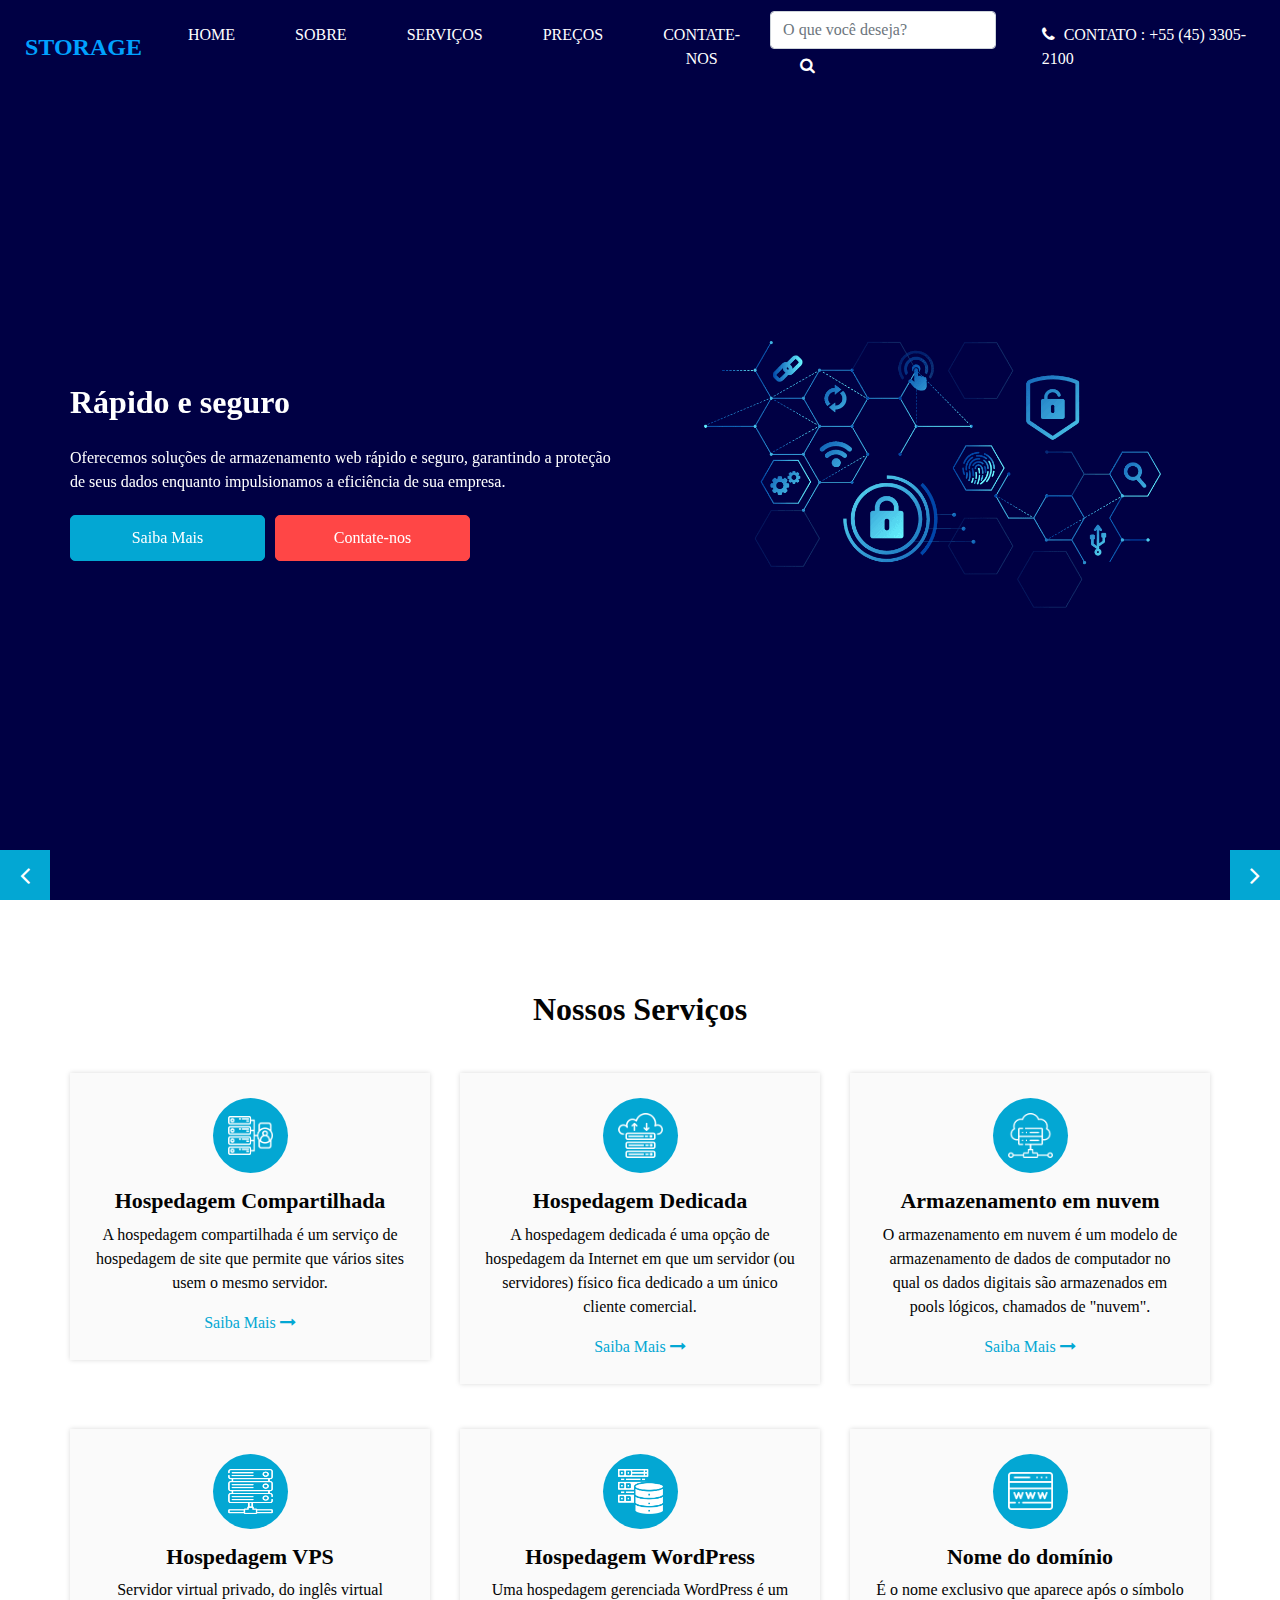
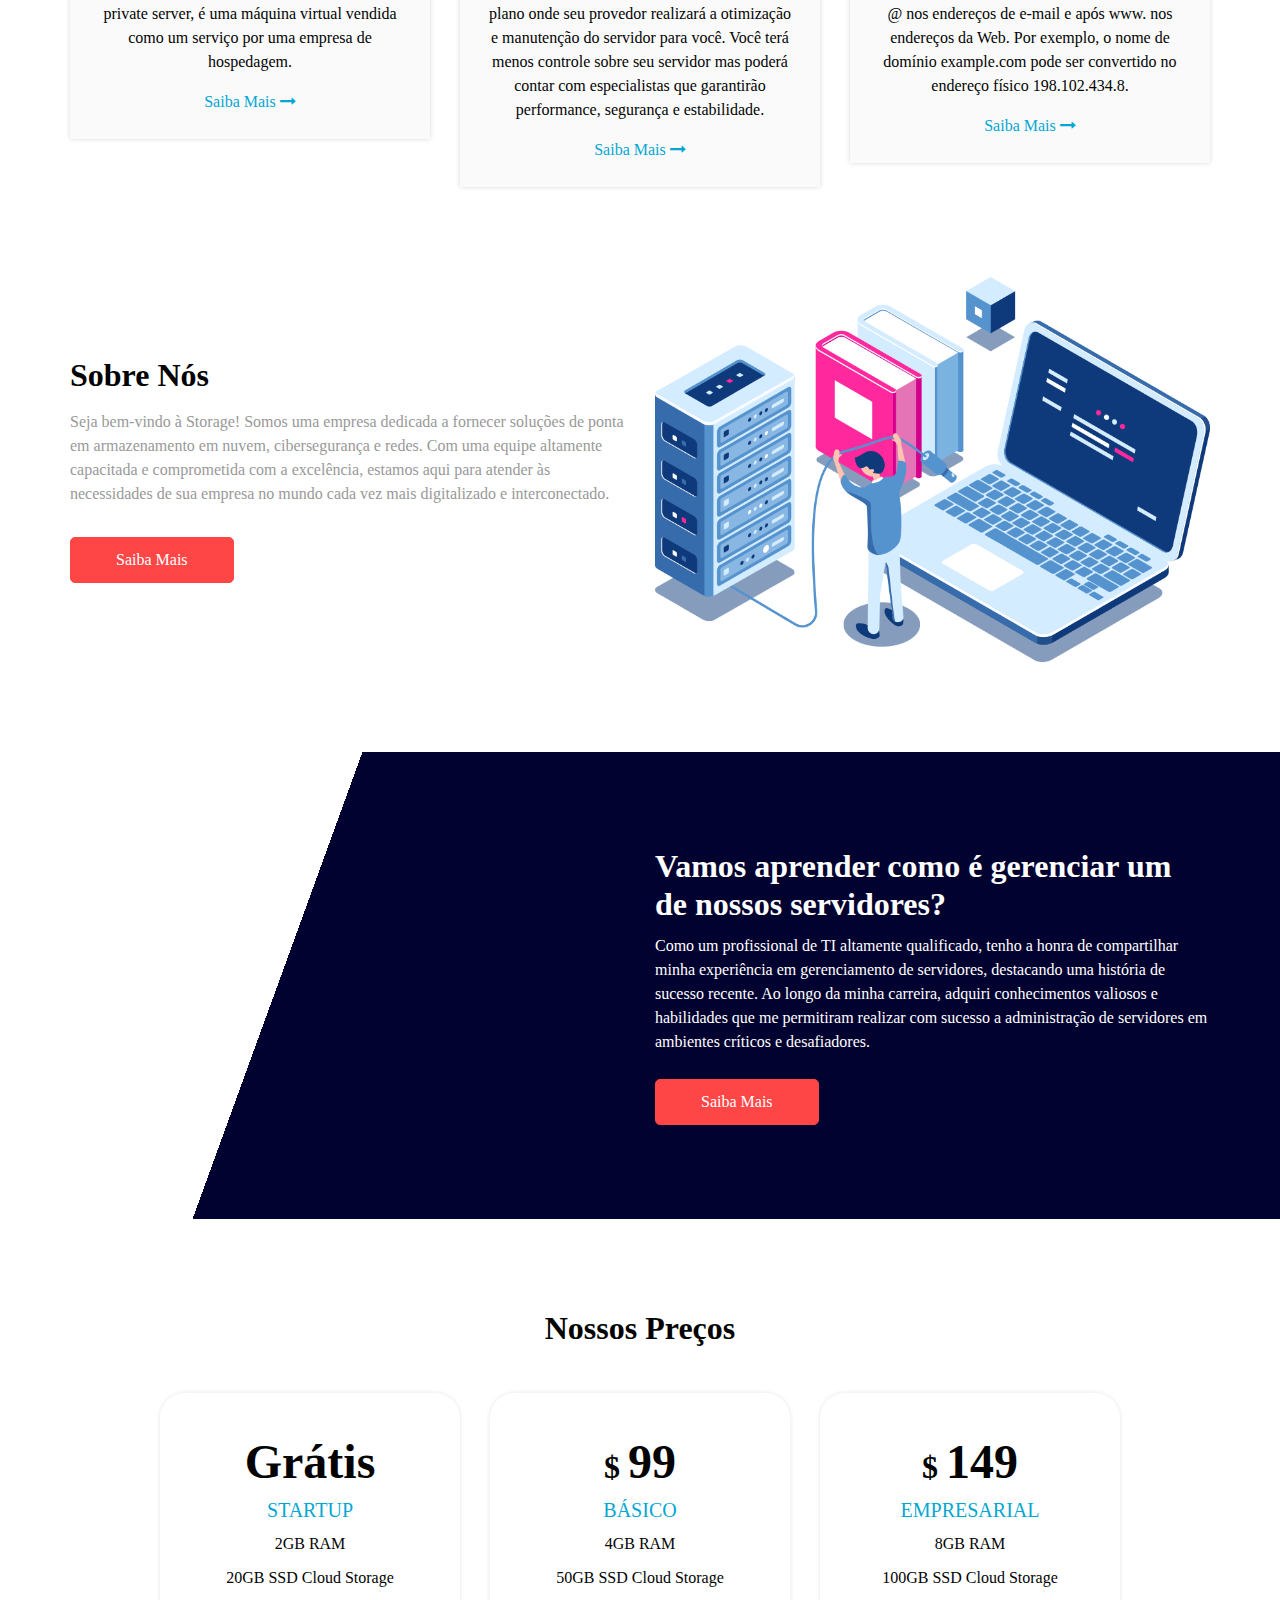
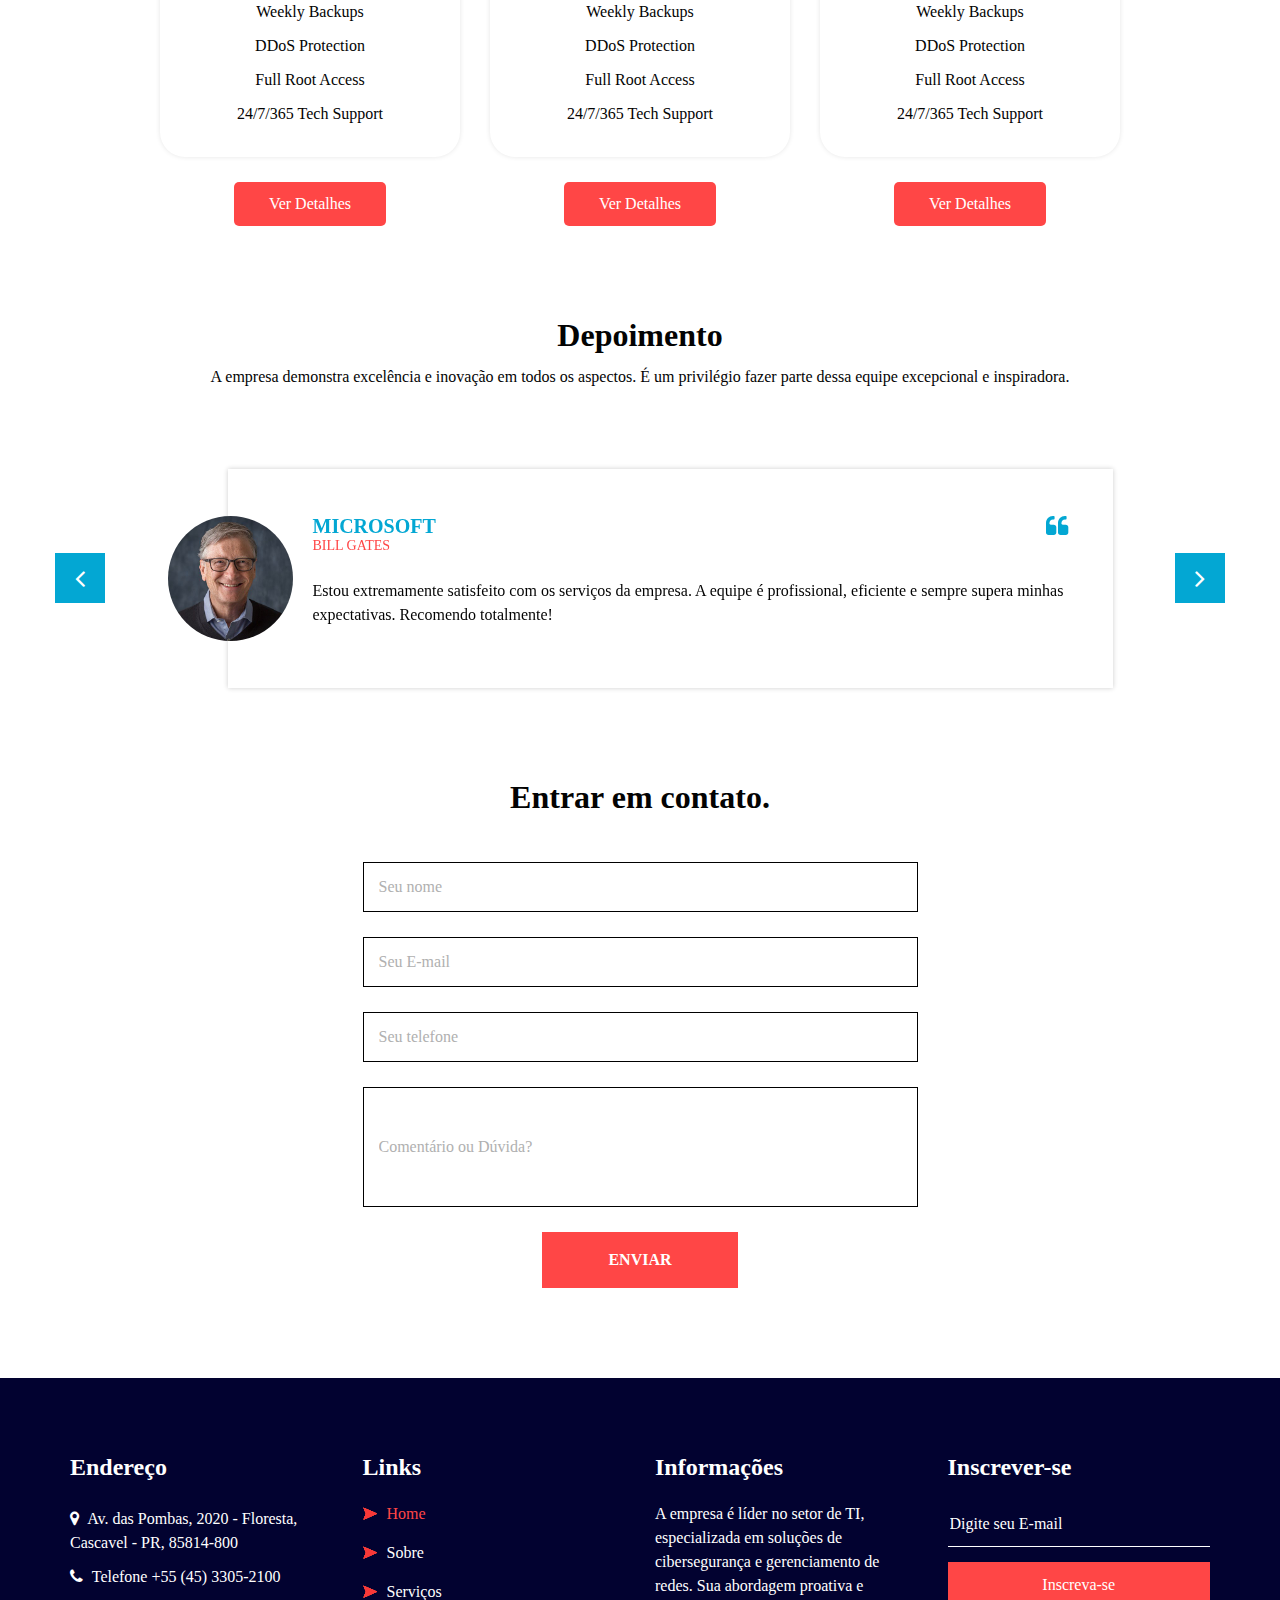
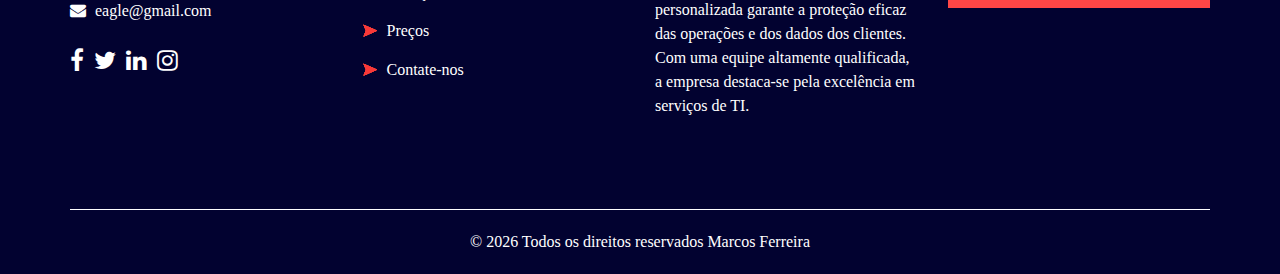
<file: FreeTheme/index.html>
<!-- https://www.free-css.com/free-css-templates/page293/hostit -->
<!DOCTYPE html>
<html>

<head>
  <!-- Basic -->
  <meta charset="utf-8" />
  <meta http-equiv="X-UA-Compatible" content="IE=edge" />
  <!-- Mobile Metas -->
  <meta name="viewport" content="width=device-width, initial-scale=1, shrink-to-fit=no" />
  <!-- Site Metas -->
  <link rel="icon" href="images/favicon.png" type="image/gif" />
  <meta name="keywords" content="" />
  <meta name="description" content="" />
  <meta name="author" content="" />

  <title>Home</title>


  <!-- bootstrap core css -->
  <link rel="stylesheet" type="text/css" href="css/bootstrap.css" />

  <!-- fonts style -->
  <link href="https://fonts.googleapis.com/css2?family=Roboto:wght@400;500;700;900&display=swap" rel="stylesheet">

  <!-- font awesome style -->
  <link href="css/font-awesome.min.css" rel="stylesheet" />

  <!-- Custom styles for this template -->
  <link href="css/style.css" rel="stylesheet" />
  <!-- responsive style -->
  <link href="css/responsive.css" rel="stylesheet" />

</head>

<body>

  <div class="hero_area">
    <!-- header section strats -->
    <header class="header_section">
      <div class="container-fluid">
        <nav class="navbar navbar-expand-lg custom_nav-container ">
          <a class="navbar-brand" href="index.html">
            <span>Storage</span>
          </a>

          <button class="navbar-toggler" type="button" data-toggle="collapse" data-target="#navbarSupportedContent"
            aria-controls="navbarSupportedContent" aria-expanded="false" aria-label="Toggle navigation">
            <span class=""> </span>
          </button>

          <div class="collapse navbar-collapse" id="navbarSupportedContent">
            <ul class="navbar-nav  ml-auto">
              <li class="nav-item active">
                <a class="nav-link" href="index.html">Home <span class="sr-only">(current)</span></a>
              </li>
              <li class="nav-item">
                <a class="nav-link" href="about.html"> Sobre</a>
              </li>
              <li class="nav-item">
                <a class="nav-link" href="service.html">Serviços</a>
              </li>
              <li class="nav-item">
                <a class="nav-link" href="price.html">Preços</a>
              </li>
              <li class="nav-item">
                <a class="nav-link" href="contact.html">Contate-nos</a>
              </li>
            </ul>
            <div class="quote_btn-container">
              <form class="form-inline">
                <form class="form-inline">
                  <input type="text" class="form-control" placeholder="O que você deseja?">
                  <button class="btn   nav_search-btn" type="submit">
                    <i class="fa fa-search" aria-hidden="true"></i>
                  </button>
                </form>
                <a href="">
                  <i class="fa fa-phone" aria-hidden="true"></i>
                  <span>
                    Contato : +55 (45) 3305-2100
                  </span>
                </a>
            </div>
          </div>
        </nav>
      </div>
    </header>
    <!-- end header section -->
    <!-- slider section -->
    <section class="slider_section ">
      <div id="customCarousel1" class="carousel slide" data-ride="carousel">
        <div class="carousel-inner">
          <div class="carousel-item active">
            <div class="container ">
              <div class="row">
                <div class="col-md-6">
                  <div class="detail-box">
                    <h1>
                      Rápido e seguro
                    </h1>
                    <p>
                      Oferecemos soluções de armazenamento web rápido e seguro, garantindo a proteção de seus dados
                      enquanto impulsionamos a eficiência de sua empresa.
                    <div class="btn-box">
                      <a href="" class="btn-1">
                        Saiba Mais
                      </a>
                      <a href="" class="btn-2">
                        Contate-nos
                      </a>
                    </div>
                  </div>
                </div>
                <div class="col-md-6">
                  <div class="row">
                    <div class=" col-lg-10 mx-auto">
                      <div class="img-box">
                        <img src="images/slider-img.png" alt="">
                      </div>
                    </div>
                  </div>
                </div>
              </div>
            </div>
          </div>
          <div class="carousel-item">
            <div class="container ">
              <div class="row">
                <div class="col-md-6">
                  <div class="detail-box">
                    <h1>
                      Armazenamento web
                    </h1>
                    <p>
                      Na nossa empresa, priorizamos a excelência em serviços de armazenamento web, entregando rapidez e
                      segurança incomparáveis. Com nossa tecnologia de ponta, protegemos seus dados e otimizamos a
                      produtividade do seu negócio, sempre com confiança e eficiência. </p>
                    <div class="btn-box">
                      <a href="" class="btn-1">
                        Saiba Mais
                      </a>
                      <a href="" class="btn-2">
                        Contate-nos
                      </a>
                    </div>
                  </div>
                </div>
                <div class="col-md-6">
                  <div class="row">
                    <div class=" col-lg-10 mx-auto">
                      <div class="img-box">
                        <img src="images/slider2-img.png" alt="">
                      </div>
                    </div>
                  </div>
                </div>
              </div>
            </div>
          </div>
          <div class="carousel-item">
            <div class="container ">
              <div class="row">
                <div class="col-md-6">
                  <div class="detail-box">
                    <h1>
                      Cyber Security
                    </h1>
                    <p>
                      Nossa equipe dedicada à cibersegurança garante que sua infraestrutura de nuvem permaneça
                      impenetrável, proporcionando tranquilidade enquanto você aproveita os benefícios da computação em
                      nuvem de forma segura. </p>
                    <div class="btn-box">
                      <a href="" class="btn-1">
                        Saiba Mais
                      </a>
                      <a href="" class="btn-2">
                        Contate-nos
                      </a>
                    </div>
                  </div>
                </div>
                <div class="col-md-6">
                  <div class="row">
                    <div class=" col-lg-10 mx-auto">
                      <div class="img-box">
                        <img src="images/slider-img3.png" alt="">
                      </div>
                    </div>
                  </div>
                </div>
              </div>
            </div>
          </div>
        </div>
        <div class="carousel_btn-box">
          <a class="carousel-control-prev" href="#customCarousel1" role="button" data-slide="prev">
            <i class="fa fa-angle-left" aria-hidden="true"></i>
            <span class="sr-only">Previous</span>
          </a>
          <a class="carousel-control-next" href="#customCarousel1" role="button" data-slide="next">
            <i class="fa fa-angle-right" aria-hidden="true"></i>
            <span class="sr-only">Next</span>
          </a>
        </div>
      </div>
    </section>
    <!-- end slider section -->
  </div>

  <!-- service section -->

  <section class="service_section layout_padding">
    <div class="container">
      <div class="heading_container heading_center">
        <h2>
          Nossos Serviços
        </h2>
      </div>
    </div>
    <div class="container ">
      <div class="row">
        <div class="col-md-6 col-lg-4">
          <div class="box ">
            <div class="img-box">
              <img src="images/s1.png" alt="">
            </div>
            <div class="detail-box">
              <h4>
                Hospedagem Compartilhada
              </h4>
              <p>
                A hospedagem compartilhada é um serviço de hospedagem de site que permite que vários sites usem o mesmo
                servidor.
              </p>
              <a href="">
                Saiba Mais
                <i class="fa fa-long-arrow-right" aria-hidden="true"></i>

              </a>
            </div>
          </div>
        </div>
        <div class="col-md-6 col-lg-4">
          <div class="box ">
            <div class="img-box">
              <img src="images/s2.png" alt="">
            </div>
            <div class="detail-box">
              <h4>
                Hospedagem Dedicada
              </h4>
              <p>
                A hospedagem dedicada é uma opção de hospedagem da Internet em que um servidor (ou servidores) físico
                fica dedicado a um único cliente comercial.
              </p>
              <a href="">
                Saiba Mais
                <i class="fa fa-long-arrow-right" aria-hidden="true"></i>

              </a>
            </div>
          </div>
        </div>
        <div class="col-md-6 col-lg-4 ">
          <div class="box ">
            <div class="img-box">
              <img src="images/s3.png" alt="">
            </div>
            <div class="detail-box">
              <h4>
                Armazenamento em nuvem
              </h4>
              <p>
                O armazenamento em nuvem é um modelo de armazenamento de dados de computador no qual os dados digitais
                são armazenados em pools lógicos, chamados de "nuvem".
              </p>
              <a href="">
                Saiba Mais
                <i class="fa fa-long-arrow-right" aria-hidden="true"></i>

              </a>
            </div>
          </div>
        </div>
        <div class="col-md-6 col-lg-4">
          <div class="box ">
            <div class="img-box">
              <img src="images/s4.png" alt="">
            </div>
            <div class="detail-box">
              <h4>
                Hospedagem VPS
              </h4>
              <p>
                Servidor virtual privado, do inglês virtual private server, é uma máquina virtual vendida como um
                serviço por uma empresa de hospedagem.
              </p>
              <a href="">
                Saiba Mais
                <i class="fa fa-long-arrow-right" aria-hidden="true"></i>

              </a>
            </div>
          </div>
        </div>
        <div class="col-md-6 col-lg-4">
          <div class="box ">
            <div class="img-box">
              <img src="images/s5.png" alt="">
            </div>
            <div class="detail-box">
              <h4>
                Hospedagem WordPress
              </h4>
              <p>
                Uma hospedagem gerenciada WordPress é um plano onde seu provedor realizará a otimização e manutenção do
                servidor para você. Você terá menos controle sobre seu servidor mas poderá contar com especialistas que
                garantirão performance, segurança e estabilidade.
              </p>
              <a href="">
                Saiba Mais
                <i class="fa fa-long-arrow-right" aria-hidden="true"></i>

              </a>
            </div>
          </div>
        </div>
        <div class="col-md-6 col-lg-4">
          <div class="box ">
            <div class="img-box">
              <img src="images/s6.png" alt="">
            </div>
            <div class="detail-box">
              <h4>
                Nome do domínio
              </h4>
              <p>
                É o nome exclusivo que aparece após o símbolo @ nos endereços de e-mail e após www. nos endereços da
                Web. Por exemplo, o nome de domínio example.com pode ser convertido no endereço físico 198.102.434.8.
              </p>
              <a href="">
                Saiba Mais
                <i class="fa fa-long-arrow-right" aria-hidden="true"></i>

              </a>
            </div>
          </div>
        </div>
      </div>
    </div>
  </section>

  <!-- end service section -->

  <!-- about section -->

  <section class="about_section layout_padding-bottom">
    <div class="container  ">
      <div class="row">
        <div class="col-md-6">
          <div class="detail-box">
            <div class="heading_container">
              <h2>
                Sobre Nós
              </h2>
            </div>
            <p>
              Seja bem-vindo à Storage! Somos uma empresa dedicada a fornecer soluções de ponta em armazenamento em
              nuvem, cibersegurança e redes. Com uma equipe altamente capacitada e comprometida com a excelência,
              estamos aqui para atender às necessidades de sua empresa no mundo cada vez mais digitalizado e
              interconectado. </p>
            <a href="">
              Saiba Mais
            </a>
          </div>
        </div>
        <div class="col-md-6 ">
          <div class="img-box">
            <img src="images/about-img.png" alt="">
          </div>
        </div>

      </div>
    </div>
  </section>

  <!-- end about section -->


  <!-- server section -->

  <section class="server_section">
    <div class="container ">
      <div class="row">
        <div class="col-md-6">
          <div class="img-box">
            <!-- <img src="images/server-img.jpg" alt="" src="https://www.youtube.com/watch?v=0NcePfVlsXw">
           -->
            <iframe width="570" height="350" src="https://www.youtube.com/embed/7qwpOroXQ4k" frameborder="0"
              allow="accelerometer; autoplay; encrypted-media; gyroscope; picture-in-picture" allowfullscreen>
            </iframe>

            <!--<div class="play_btn">
              <button>
                <i class="fa fa-play" aria-hidden="true"></i>
              </button>
            </div>-->
          </div>
        </div>
        <div class="col-md-6">
          <div class="detail-box">
            <div class="heading_container">

              <h2>
                Vamos aprender como é gerenciar um de nossos servidores?
              </h2>
              <p>
                Como um profissional de TI altamente qualificado, tenho a honra de compartilhar minha experiência em
                gerenciamento de servidores, destacando uma história de sucesso recente. Ao longo da minha carreira,
                adquiri conhecimentos valiosos e habilidades que me permitiram realizar com sucesso a administração de
                servidores em ambientes críticos e desafiadores.
              </p>
            </div>
            <a href="">
              Saiba Mais
            </a>
          </div>
        </div>
      </div>
    </div>
  </section>

  <!-- end server section -->

  <!-- price section -->

  <section class="price_section layout_padding">
    <div class="container">
      <div class="heading_container heading_center">
        <h2>
          Nossos Preços
        </h2>
      </div>
      <div class="price_container ">
        <div class="box">
          <div class="detail-box">
            <h2> <span>Grátis</span></h2>
            <h6>
              Startup
            </h6>
            <ul class="price_features">
              <li>
                2GB RAM
              </li>
              <li>
                20GB SSD Cloud Storage
              </li>
              <li>
                Weekly Backups
              </li>
              <li>
                DDoS Protection
              </li>
              <li>
                Full Root Access
              </li>
              <li>
                24/7/365 Tech Support
              </li>
            </ul>
          </div>
          <div class="btn-box">
            <a href="">
              Ver Detalhes
            </a>
          </div>
        </div>
        <div class="box">
          <div class="detail-box">
            <h2>$ <span>99</span></h2>
            <h6>
              Básico
            </h6>
            <ul class="price_features">
              <li>
                4GB RAM
              </li>
              <li>
                50GB SSD Cloud Storage
              </li>
              <li>
                Weekly Backups
              </li>
              <li>
                DDoS Protection
              </li>
              <li>
                Full Root Access
              </li>
              <li>
                24/7/365 Tech Support
              </li>
            </ul>
          </div>
          <div class="btn-box">
            <a href="">
              Ver Detalhes
            </a>
          </div>
        </div>
        <div class="box">
          <div class="detail-box">
            <h2>$ <span>149</span></h2>
            <h6>
              Empresarial
            </h6>
            <ul class="price_features">
              <li>
                8GB RAM
              </li>
              <li>
                100GB SSD Cloud Storage
              </li>
              <li>
                Weekly Backups
              </li>
              <li>
                DDoS Protection
              </li>
              <li>
                Full Root Access
              </li>
              <li>
                24/7/365 Tech Support
              </li>
            </ul>
          </div>
          <div class="btn-box">
            <a href="">
              Ver Detalhes
            </a>
          </div>
        </div>
      </div>
    </div>
  </section>

  <!-- price section -->

  <!-- client section -->
  <section class="client_section ">
    <div class="container">
      <div class="heading_container heading_center">
        <h2>
          Depoimento
        </h2>
        <p>
          A empresa demonstra excelência e inovação em todos os aspectos. É um privilégio fazer parte dessa equipe
          excepcional e inspiradora.
        </p>
      </div>
    </div>
    <div class="container px-0">
      <div id="customCarousel2" class="carousel  slide" data-ride="carousel">
        <div class="carousel-inner">
          <div class="carousel-item active">
            <div class="container">
              <div class="row">
                <div class="col-md-10 mx-auto">
                  <div class="box">
                    <div class="img-box">
                      <img src="images/client.jpg" alt="">
                    </div>
                    <div class="detail-box">
                      <div class="client_info">
                        <div class="client_name">
                          <h5>
                            Microsoft
                          </h5>
                          <h6>
                            Bill Gates
                          </h6>
                        </div>
                        <i class="fa fa-quote-left" aria-hidden="true"></i>
                      </div>
                      <p>
                        Estou extremamente satisfeito com os serviços da empresa. A equipe é profissional, eficiente e
                        sempre supera minhas expectativas. Recomendo totalmente!
                      </p>
                    </div>
                  </div>
                </div>
              </div>
            </div>
          </div>
          <div class="carousel-item">
            <div class="container">
              <div class="row">
                <div class="col-md-10 mx-auto">
                  <div class="box">
                    <div class="img-box">
                      <img src="images/client2.jpg" alt="">
                    </div>
                    <div class="detail-box">
                      <div class="client_info">
                        <div class="client_name">
                          <h5>
                            Volvo
                          </h5>
                          <h6>
                            Martin Lundstedt
                          </h6>
                        </div>
                        <i class="fa fa-quote-left" aria-hidden="true"></i>
                      </div>
                      <p>
                        A empresa demonstrou um compromisso notável com a segurança da nossa rede. Sua expertise em
                        cibersegurança nos protegeu contra ameaças de maneira excepcional.
                      </p>
                    </div>
                  </div>
                </div>
              </div>
            </div>
          </div>
          <div class="carousel-item">
            <div class="container">
              <div class="row">
                <div class="col-md-10 mx-auto">
                  <div class="box">
                    <div class="img-box">
                      <img src="images/client3.jpg" alt="">
                    </div>
                    <div class="detail-box">
                      <div class="client_info">
                        <div class="client_name">
                          <h5>
                            Porsche
                          </h5>
                          <h6>
                            Oliver Blume
                          </h6>
                        </div>
                        <i class="fa fa-quote-left" aria-hidden="true"></i>
                      </div>
                      <p>
                        A experiência de trabalhar com a empresa tem sido notável, especialmente no que diz respeito à
                        segurança da nossa rede. Eles não apenas fornecem soluções de cibersegurança robustas, mas
                        também têm uma equipe incrivelmente competente e proativa.
                      </p>
                    </div>
                  </div>
                </div>
              </div>
            </div>
          </div>
        </div>
        <div class="carousel_btn-box">
          <a class="carousel-control-prev" href="#customCarousel2" role="button" data-slide="prev">
            <i class="fa fa-angle-left" aria-hidden="true"></i>
            <span class="sr-only">Previous</span>
          </a>
          <a class="carousel-control-next" href="#customCarousel2" role="button" data-slide="next">
            <i class="fa fa-angle-right" aria-hidden="true"></i>
            <span class="sr-only">Next</span>
          </a>
        </div>
      </div>
    </div>
  </section>
  <!-- end client section -->

  <!-- contact section -->
  <section class="contact_section layout_padding-bottom">
    <div class="container">
      <div class="heading_container heading_center">
        <h2>
          Entrar em contato.
        </h2>
      </div>
      <div class="row">
        <div class="col-md-8 col-lg-6 mx-auto">
          <div class="form_container">
            <form action="">
              <div>
                <input type="text" placeholder="Seu nome" />
              </div>
              <div>
                <input type="email" placeholder="Seu E-mail" />
              </div>
              <div>
                <input type="text" placeholder="Seu telefone" />
              </div>
              <div>
                <input type="text" class="message-box" placeholder="Comentário ou Dúvida?" />
              </div>
              <div class="btn_box ">
                <button>
                  Enviar
                </button>
              </div>
            </form>
          </div>
        </div>
      </div>
    </div>
  </section>
  <!-- end contact section -->

  <!-- info section -->

  <section class="info_section layout_padding2">
    <div class="container">
      <div class="row">
        <div class="col-md-3">
          <div class="info_contact">
            <h4>
              Endereço
            </h4>
            <div class="contact_link_box">
              <a href="">
                <i class="fa fa-map-marker" aria-hidden="true"></i>
                <span>
                  Av. das Pombas, 2020 - Floresta, Cascavel - PR, 85814-800
                </span>
              </a>
              <a href="">
                <i class="fa fa-phone" aria-hidden="true"></i>
                <span>
                  Telefone +55 (45) 3305-2100
                </span>
              </a>
              <a href="">
                <i class="fa fa-envelope" aria-hidden="true"></i>
                <span>
                  eagle@gmail.com
                </span>
              </a>
            </div>
          </div>
          <div class="info_social">
            <a href="">
              <i class="fa fa-facebook" aria-hidden="true"></i>
            </a>
            <a href="">
              <i class="fa fa-twitter" aria-hidden="true"></i>
            </a>
            <a href="">
              <i class="fa fa-linkedin" aria-hidden="true"></i>
            </a>
            <a href="">
              <i class="fa fa-instagram" aria-hidden="true"></i>
            </a>
          </div>
        </div>
        <div class="col-md-3">
          <div class="info_link_box">
            <h4>
              Links
            </h4>
            <div class="info_links">
              <a class="active" href="index.html">
                <img src="images/nav-bullet.png" alt="">
                Home
              </a>
              <a class="" href="about.html">
                <img src="images/nav-bullet.png" alt="">
                Sobre
              </a>
              <a class="" href="service.html">
                <img src="images/nav-bullet.png" alt="">
                Serviços
              </a>
              <a class="" href="price.html">
                <img src="images/nav-bullet.png" alt="">
                Preços
              </a>
              <a class="" href="contact.html">
                <img src="images/nav-bullet.png" alt="">
                Contate-nos
              </a>
            </div>
          </div>
        </div>
        <div class="col-md-3">
          <div class="info_detail">
            <h4>
              Informações
            </h4>
            <p>
              A empresa é líder no setor de TI, especializada em soluções de cibersegurança e gerenciamento de redes.
              Sua abordagem proativa e personalizada garante a proteção eficaz das operações e dos dados dos clientes.
              Com uma equipe altamente qualificada, a empresa destaca-se pela excelência em serviços de TI.
            </p>
          </div>
        </div>
        <div class="col-md-3 mb-0">
          <h4>
            Inscrever-se
          </h4>
          <form action="#">
            <input type="text" placeholder="Digite seu E-mail" />
            <button type="submit">
              Inscreva-se
            </button>
          </form>
        </div>
      </div>
    </div>
  </section>

  <!-- end info section -->


  <!-- footer section -->
  <footer class="footer_section">
    <div class="container">
      <p>
        &copy; <span id="displayYear"></span> Todos os direitos reservados
        <a href="https://html.design/">Marcos Ferreira</a>
      </p>
    </div>
  </footer>
  <!-- footer section -->

  <!-- jQery -->
  <script src="js/jquery-3.4.1.min.js"></script>
  <!-- bootstrap js -->
  <script src="js/bootstrap.js"></script>
  <!-- custom js -->
  <script src="js/custom.js"></script>


</body>

</html>
</file>
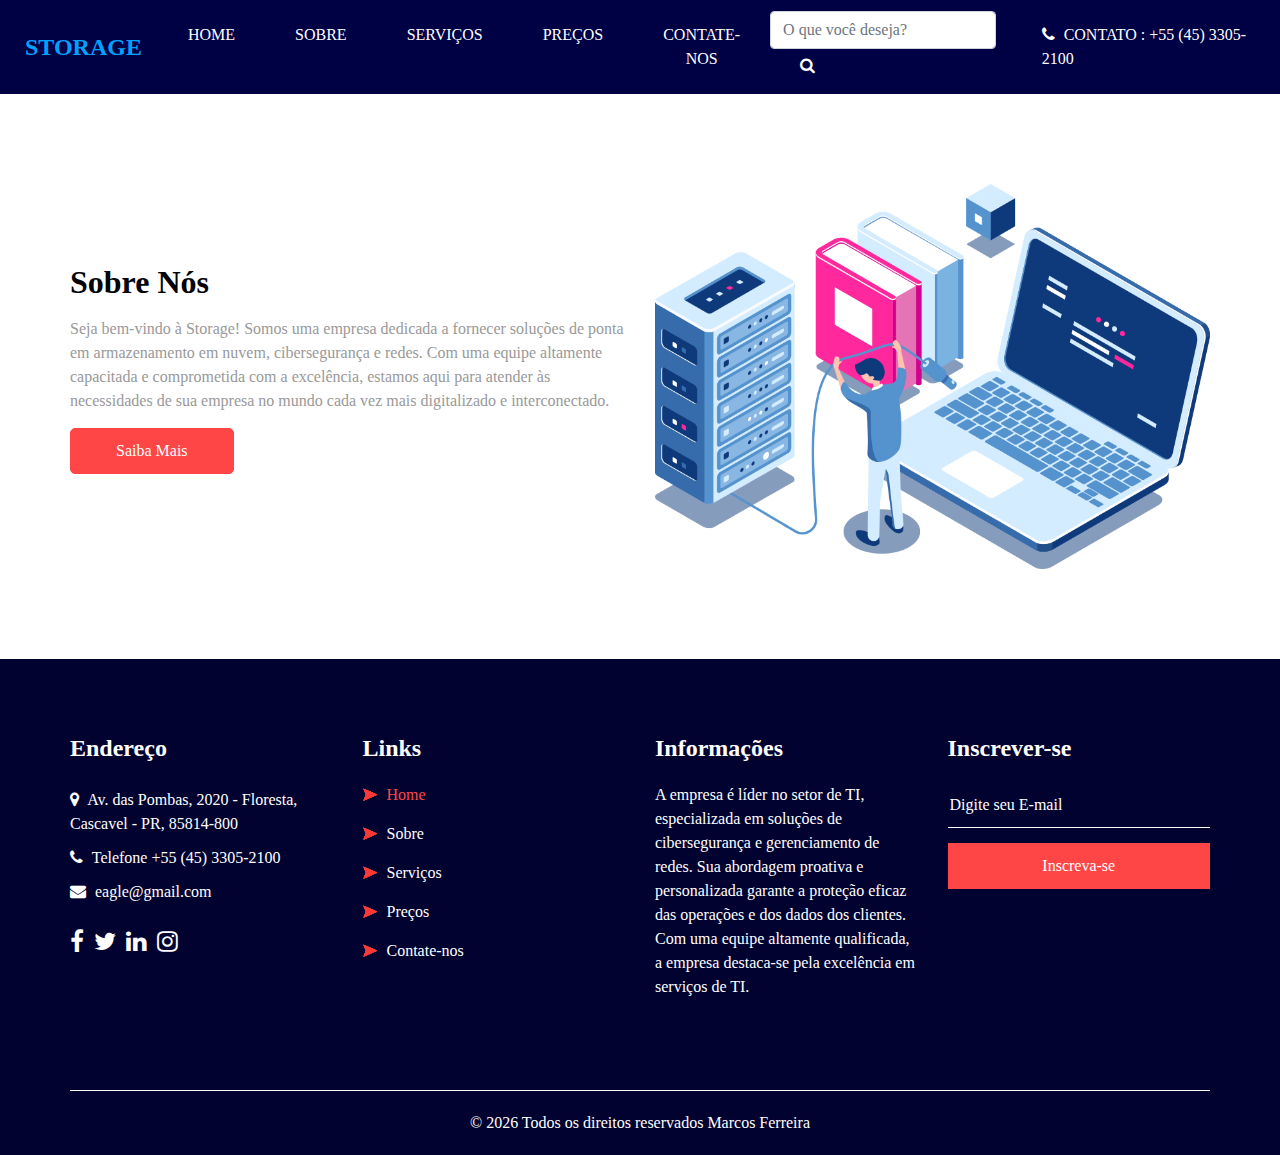
<file: FreeTheme/about.html>
<!DOCTYPE html>
<html>

<head>
  <!-- Basic -->
  <meta charset="utf-8" />
  <meta http-equiv="X-UA-Compatible" content="IE=edge" />
  <!-- Mobile Metas -->
  <meta name="viewport" content="width=device-width, initial-scale=1, shrink-to-fit=no" />
  <!-- Site Metas -->
  <link rel="icon" href="images/favicon.png" type="image/gif" />
  <meta name="keywords" content="" />
  <meta name="description" content="" />
  <meta name="author" content="" />

  <title>Sobre</title>


  <!-- bootstrap core css -->
  <link rel="stylesheet" type="text/css" href="css/bootstrap.css" />

  <!-- fonts style -->
  <link href="https://fonts.googleapis.com/css2?family=Roboto:wght@400;500;700;900&display=swap" rel="stylesheet">

  <!-- font awesome style -->
  <link href="css/font-awesome.min.css" rel="stylesheet" />

  <!-- Custom styles for this template -->
  <link href="css/style.css" rel="stylesheet" />
  <!-- responsive style -->
  <link href="css/responsive.css" rel="stylesheet" />

</head>

<body class="sub_page">

  <div class="hero_area">
    <!-- header section strats -->
    <header class="header_section">
      <div class="container-fluid">
        <nav class="navbar navbar-expand-lg custom_nav-container ">
          <a class="navbar-brand" href="index.html">
            <span>Storage</span>
          </a>

          <button class="navbar-toggler" type="button" data-toggle="collapse" data-target="#navbarSupportedContent"
            aria-controls="navbarSupportedContent" aria-expanded="false" aria-label="Toggle navigation">
            <span class=""> </span>
          </button>

          <div class="collapse navbar-collapse" id="navbarSupportedContent">
            <ul class="navbar-nav  ml-auto">
              <li class="nav-item active">
                <a class="nav-link" href="index.html">Home <span class="sr-only">(current)</span></a>
              </li>
              <li class="nav-item">
                <a class="nav-link" href="about.html"> Sobre</a>
              </li>
              <li class="nav-item">
                <a class="nav-link" href="service.html">Serviços</a>
              </li>
              <li class="nav-item">
                <a class="nav-link" href="price.html">Preços</a>
              </li>
              <li class="nav-item">
                <a class="nav-link" href="contact.html">Contate-nos</a>
              </li>
            </ul>
            <div class="quote_btn-container">
              <form class="form-inline">
                <form class="form-inline">
                  <input type="text" class="form-control" placeholder="O que você deseja?">
                  <button class="btn   nav_search-btn" type="submit">
                    <i class="fa fa-search" aria-hidden="true"></i>
                  </button>
                </form>
              <a href="">
                <i class="fa fa-phone" aria-hidden="true"></i>
                <span>
                  Contato : +55 (45) 3305-2100
                </span>
              </a>
            </div>
          </div>
        </nav>
      </div>
    </header>
    <!-- end header section -->
  </div>

  <!-- about section -->

  <section class="about_section layout_padding">
    <div class="container  ">
      <div class="row">
        <div class="col-md-6">
          <div class="detail-box">
            <div class="heading_container">
              <h2>
                Sobre Nós
              </h2>
            </div>
            <p>
              Seja bem-vindo à Storage! Somos uma empresa dedicada a fornecer soluções de ponta em armazenamento em
              nuvem, cibersegurança e redes. Com uma equipe altamente capacitada e comprometida com a excelência,
              estamos aqui para atender às necessidades de sua empresa no mundo cada vez mais digitalizado e
              interconectado.
              <br>
              <a href=""> Saiba Mais </a>
          </div>
        </div>
        <div class="col-md-6 ">
          <div class="img-box">
            <img src="images/about-img.png" alt="">
          </div>
        </div>

      </div>
    </div>
  </section>

  <!-- end about section -->

  <!-- info section -->

  <section class="info_section layout_padding2">
    <div class="container">
      <div class="row">
        <div class="col-md-3">
          <div class="info_contact">
            <h4>
              Endereço
            </h4>
            <div class="contact_link_box">
              <a href="">
                <i class="fa fa-map-marker" aria-hidden="true"></i>
                <span>
                  Av. das Pombas, 2020 - Floresta, Cascavel - PR, 85814-800
                </span>
              </a>
              <a href="">
                <i class="fa fa-phone" aria-hidden="true"></i>
                <span>
                  Telefone +55 (45) 3305-2100
                </span>
              </a>
              <a href="">
                <i class="fa fa-envelope" aria-hidden="true"></i>
                <span>
                  eagle@gmail.com
                </span>
              </a>
            </div>
          </div>
          <div class="info_social">
            <a href="">
              <i class="fa fa-facebook" aria-hidden="true"></i>
            </a>
            <a href="">
              <i class="fa fa-twitter" aria-hidden="true"></i>
            </a>
            <a href="">
              <i class="fa fa-linkedin" aria-hidden="true"></i>
            </a>
            <a href="">
              <i class="fa fa-instagram" aria-hidden="true"></i>
            </a>
          </div>
        </div>
        <div class="col-md-3">
          <div class="info_link_box">
            <h4>
              Links
            </h4>
            <div class="info_links">
              <a class="active" href="index.html">
                <img src="images/nav-bullet.png" alt="">
                Home
              </a>
              <a class="" href="about.html">
                <img src="images/nav-bullet.png" alt="">
                Sobre
              </a>
              <a class="" href="service.html">
                <img src="images/nav-bullet.png" alt="">
                Serviços
              </a>
              <a class="" href="price.html">
                <img src="images/nav-bullet.png" alt="">
                Preços
              </a>
              <a class="" href="contact.html">
                <img src="images/nav-bullet.png" alt="">
                Contate-nos
              </a>
            </div>
          </div>
        </div>
        <div class="col-md-3">
          <div class="info_detail">
            <h4>
              Informações
            </h4>
            <p>
              A empresa é líder no setor de TI, especializada em soluções de cibersegurança e gerenciamento de redes.
              Sua abordagem proativa e personalizada garante a proteção eficaz das operações e dos dados dos clientes.
              Com uma equipe altamente qualificada, a empresa destaca-se pela excelência em serviços de TI.
            </p>
          </div>
        </div>
        <div class="col-md-3 mb-0">
          <h4>
            Inscrever-se
          </h4>
          <form action="#">
            <input type="text" placeholder="Digite seu E-mail" />
            <button type="submit">
              Inscreva-se
            </button>
          </form>
        </div>
      </div>
    </div>
  </section>
  <!-- end info section -->


  <!-- footer section -->
  <footer class="footer_section">
    <div class="container">
      <p>
        &copy; <span id="displayYear"></span> Todos os direitos reservados
        <a href="https://html.design/">Marcos Ferreira</a>
      </p>
    </div>
  </footer>
  <!-- footer section -->

  <!-- jQery -->
  <script src="js/jquery-3.4.1.min.js"></script>
  <!-- bootstrap js -->
  <script src="js/bootstrap.js"></script>
  <!-- custom js -->
  <script src="js/custom.js"></script>


</body>

</html>
</file>
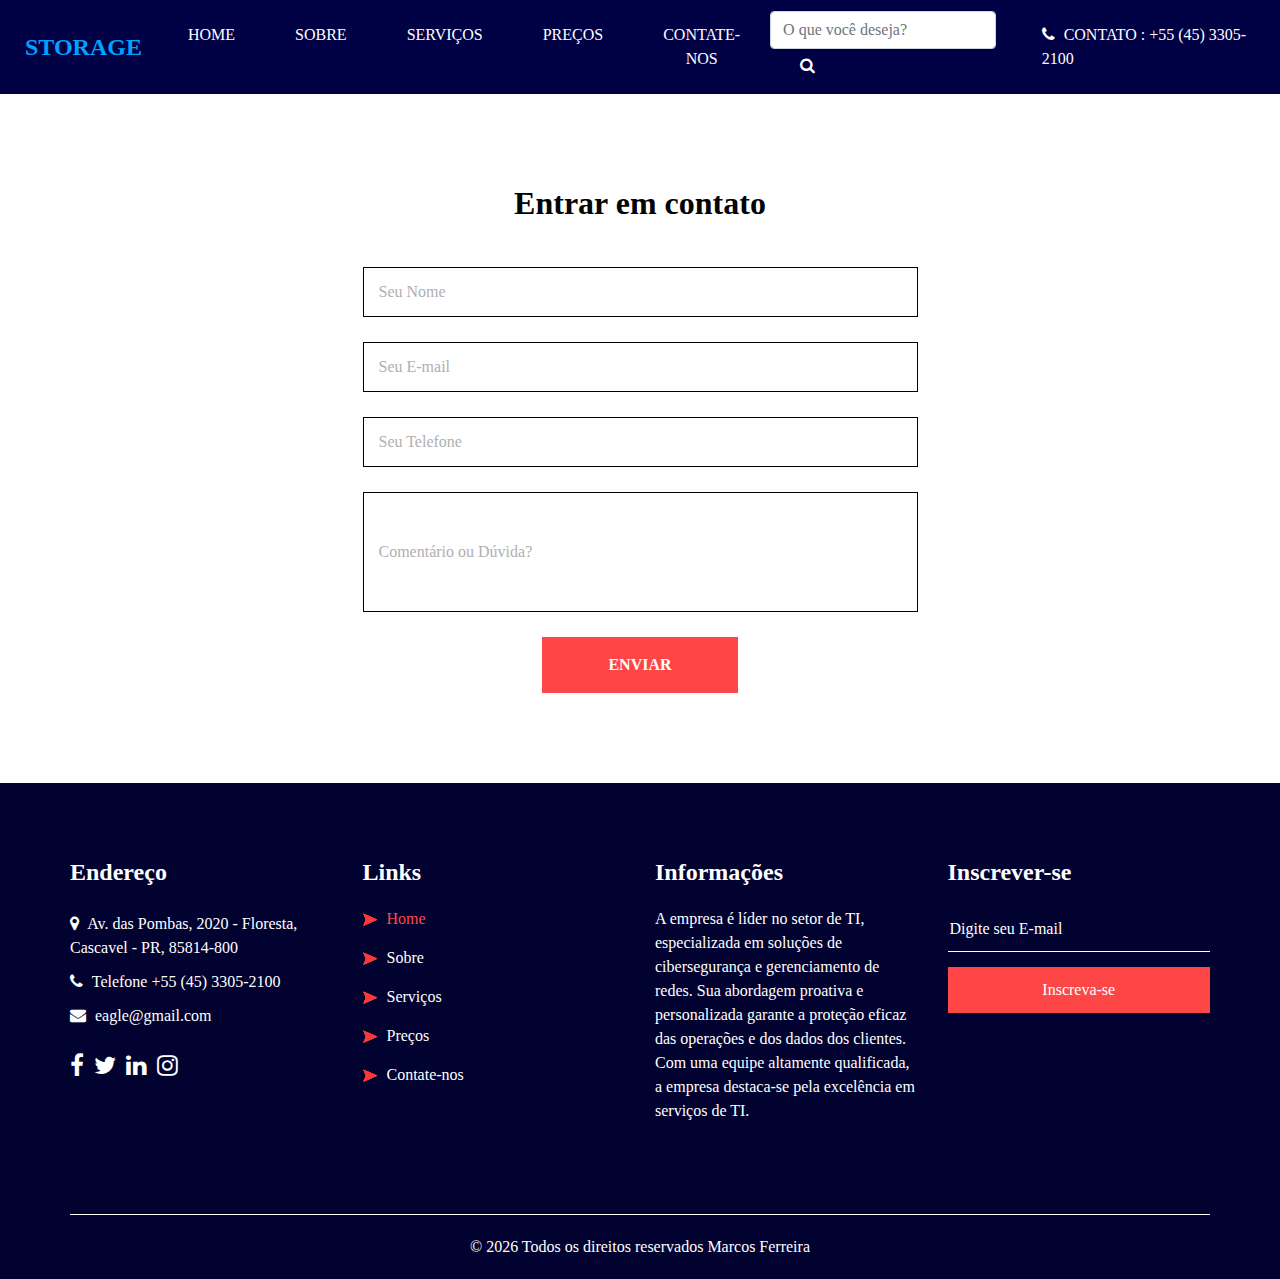
<file: FreeTheme/contact.html>
<!DOCTYPE html>
<html>

<head>
  <!-- Basic -->
  <meta charset="utf-8" />
  <meta http-equiv="X-UA-Compatible" content="IE=edge" />
  <!-- Mobile Metas -->
  <meta name="viewport" content="width=device-width, initial-scale=1, shrink-to-fit=no" />
  <!-- Site Metas -->
  <link rel="icon" href="images/favicon.png" type="image/gif" />
  <meta name="keywords" content="" />
  <meta name="description" content="" />
  <meta name="author" content="" />

  <title>Contate-nos</title>


  <!-- bootstrap core css -->
  <link rel="stylesheet" type="text/css" href="css/bootstrap.css" />

  <!-- fonts style -->
  <link href="https://fonts.googleapis.com/css2?family=Roboto:wght@400;500;700;900&display=swap" rel="stylesheet">

  <!-- font awesome style -->
  <link href="css/font-awesome.min.css" rel="stylesheet" />

  <!-- Custom styles for this template -->
  <link href="css/style.css" rel="stylesheet" />
  <!-- responsive style -->
  <link href="css/responsive.css" rel="stylesheet" />

</head>

<body class="sub_page">

  <div class="hero_area">
    <!-- header section strats -->
    <header class="header_section">
      <div class="container-fluid">
        <nav class="navbar navbar-expand-lg custom_nav-container ">
          <a class="navbar-brand" href="index.html">
            <span>Storage</span>
          </a>

          <button class="navbar-toggler" type="button" data-toggle="collapse" data-target="#navbarSupportedContent"
            aria-controls="navbarSupportedContent" aria-expanded="false" aria-label="Toggle navigation">
            <span class=""> </span>
          </button>

          <div class="collapse navbar-collapse" id="navbarSupportedContent">
            <ul class="navbar-nav  ml-auto">
              <li class="nav-item active">
                <a class="nav-link" href="index.html">Home <span class="sr-only">(current)</span></a>
              </li>
              <li class="nav-item">
                <a class="nav-link" href="about.html"> Sobre</a>
              </li>
              <li class="nav-item">
                <a class="nav-link" href="service.html">Serviços</a>
              </li>
              <li class="nav-item">
                <a class="nav-link" href="price.html">Preços</a>
              </li>
              <li class="nav-item">
                <a class="nav-link" href="contact.html">Contate-nos</a>
              </li>
            </ul>
            <div class="quote_btn-container">
              <form class="form-inline">
                <input type="text" class="form-control" placeholder="O que você deseja?">
                <button class="btn   nav_search-btn" type="submit">
                  <i class="fa fa-search" aria-hidden="true"></i>
                </button>
              </form>
              <a href="">
                <i class="fa fa-phone" aria-hidden="true"></i>
                <span>
                  Contato : +55 (45) 3305-2100
                </span>
              </a>
            </div>
          </div>
        </nav>
      </div>
    </header>
    <!-- end header section -->
  </div>

  <!-- contact section -->
  <section class="contact_section layout_padding">
    <div class="container">
      <div class="heading_container heading_center">
        <h2>
          Entrar em contato
        </h2>
      </div>
      <div class="row">
        <div class="col-md-8 col-lg-6 mx-auto">
          <div class="form_container">
            <form action="">
              <div>
                <input type="text" placeholder="Seu Nome" />
              </div>
              <div>
                <input type="email" placeholder="Seu E-mail" />
              </div>
              <div>
                <input type="text" placeholder="Seu Telefone" />
              </div>
              <div>
                <input type="text" class="message-box" placeholder="Comentário ou Dúvida?" />
              </div>
              <div class="btn_box ">
                <button>
                  Enviar
                </button>
              </div>
            </form>
          </div>
        </div>
      </div>
    </div>
  </section>
  <!-- end contact section -->

  <!-- info section -->

  <section class="info_section layout_padding2">
    <div class="container">
      <div class="row">
        <div class="col-md-3">
          <div class="info_contact">
            <h4>
              Endereço
            </h4>
            <div class="contact_link_box">
              <a href="">
                <i class="fa fa-map-marker" aria-hidden="true"></i>
                <span>
                  Av. das Pombas, 2020 - Floresta, Cascavel - PR, 85814-800
                </span>
              </a>
              <a href="">
                <i class="fa fa-phone" aria-hidden="true"></i>
                <span>
                  Telefone +55 (45) 3305-2100
                </span>
              </a>
              <a href="">
                <i class="fa fa-envelope" aria-hidden="true"></i>
                <span>
                  eagle@gmail.com
                </span>
              </a>
            </div>
          </div>
          <div class="info_social">
            <a href="">
              <i class="fa fa-facebook" aria-hidden="true"></i>
            </a>
            <a href="">
              <i class="fa fa-twitter" aria-hidden="true"></i>
            </a>
            <a href="">
              <i class="fa fa-linkedin" aria-hidden="true"></i>
            </a>
            <a href="">
              <i class="fa fa-instagram" aria-hidden="true"></i>
            </a>
          </div>
        </div>
        <div class="col-md-3">
          <div class="info_link_box">
            <h4>
              Links
            </h4>
            <div class="info_links">
              <a class="active" href="index.html">
                <img src="images/nav-bullet.png" alt="">
                Home
              </a>
              <a class="" href="about.html">
                <img src="images/nav-bullet.png" alt="">
                Sobre
              </a>
              <a class="" href="service.html">
                <img src="images/nav-bullet.png" alt="">
                Serviços
              </a>
              <a class="" href="price.html">
                <img src="images/nav-bullet.png" alt="">
                Preços
              </a>
              <a class="" href="contact.html">
                <img src="images/nav-bullet.png" alt="">
                Contate-nos
              </a>
            </div>
          </div>
        </div>
        <div class="col-md-3">
          <div class="info_detail">
            <h4>
              Informações
            </h4>
            <p>
              A empresa é líder no setor de TI, especializada em soluções de cibersegurança e gerenciamento de redes.
              Sua abordagem proativa e personalizada garante a proteção eficaz das operações e dos dados dos clientes.
              Com uma equipe altamente qualificada, a empresa destaca-se pela excelência em serviços de TI.
            </p>
          </div>
        </div>
        <div class="col-md-3 mb-0">
          <h4>
            Inscrever-se
          </h4>
          <form action="#">
            <input type="text" placeholder="Digite seu E-mail" />
            <button type="submit">
              Inscreva-se
            </button>
          </form>
        </div>
      </div>
    </div>
  </section>

  <!-- end info section -->


  <!-- footer section -->
  <footer class="footer_section">
    <div class="container">
      <p>
        &copy; <span id="displayYear"></span> Todos os direitos reservados
        <a href="https://html.design/">Marcos Ferreira</a>
      </p>
    </div>
  </footer>
  <!-- footer section -->

  <!-- jQery -->
  <script src="js/jquery-3.4.1.min.js"></script>
  <!-- bootstrap js -->
  <script src="js/bootstrap.js"></script>
  <!-- custom js -->
  <script src="js/custom.js"></script>


</body>

</html>
</file>
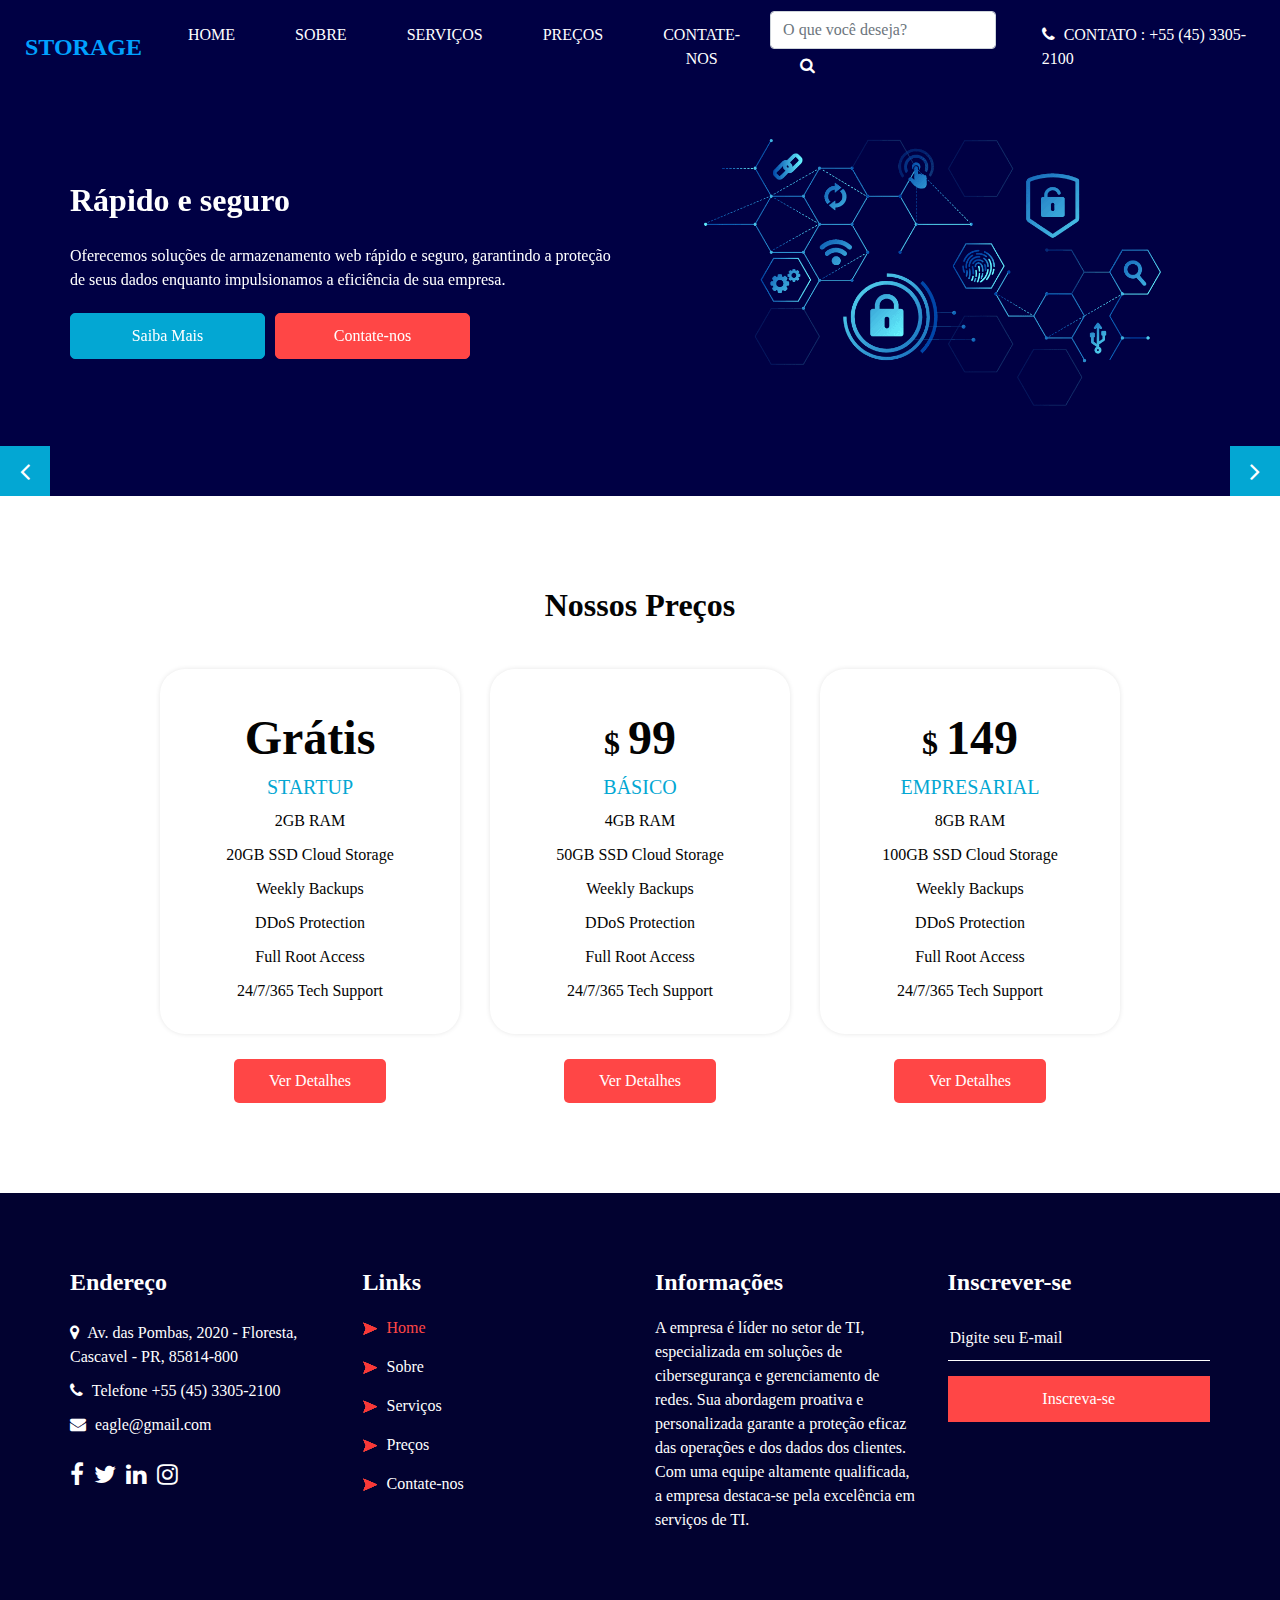
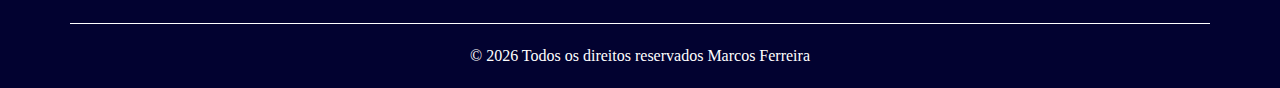
<file: FreeTheme/price.html>
<!DOCTYPE html>
<html>

<head>
  <!-- Basic -->
  <meta charset="utf-8" />
  <meta http-equiv="X-UA-Compatible" content="IE=edge" />
  <!-- Mobile Metas -->
  <meta name="viewport" content="width=device-width, initial-scale=1, shrink-to-fit=no" />
  <!-- Site Metas -->
  <link rel="icon" href="images/favicon.png" type="image/gif" />
  <meta name="keywords" content="" />
  <meta name="description" content="" />
  <meta name="author" content="" />

  <title>Preços</title>


  <!-- bootstrap core css -->
  <link rel="stylesheet" type="text/css" href="css/bootstrap.css" />

  <!-- fonts style -->
  <link href="https://fonts.googleapis.com/css2?family=Roboto:wght@400;500;700;900&display=swap" rel="stylesheet">

  <!-- font awesome style -->
  <link href="css/font-awesome.min.css" rel="stylesheet" />

  <!-- Custom styles for this template -->
  <link href="css/style.css" rel="stylesheet" />
  <!-- responsive style -->
  <link href="css/responsive.css" rel="stylesheet" />

</head>

<body class="sub_page">

  <div class="hero_area">
    <!-- header section strats -->
    <header class="header_section">
      <div class="container-fluid">
        <nav class="navbar navbar-expand-lg custom_nav-container ">
          <a class="navbar-brand" href="index.html">
            <span>Storage</span>
          </a>

          <button class="navbar-toggler" type="button" data-toggle="collapse" data-target="#navbarSupportedContent"
            aria-controls="navbarSupportedContent" aria-expanded="false" aria-label="Toggle navigation">
            <span class=""> </span>
          </button>

          <div class="collapse navbar-collapse" id="navbarSupportedContent">
            <ul class="navbar-nav  ml-auto">
              <li class="nav-item active">
                <a class="nav-link" href="index.html">Home <span class="sr-only">(current)</span></a>
              </li>
              <li class="nav-item">
                <a class="nav-link" href="about.html"> Sobre</a>
              </li>
              <li class="nav-item">
                <a class="nav-link" href="service.html">Serviços</a>
              </li>
              <li class="nav-item">
                <a class="nav-link" href="price.html">Preços</a>
              </li>
              <li class="nav-item">
                <a class="nav-link" href="contact.html">Contate-nos</a>
              </li>
            </ul>
            <div class="quote_btn-container">
              <form class="form-inline">
                <input type="text" class="form-control" placeholder="O que você deseja?">
                <button class="btn   nav_search-btn" type="submit">
                  <i class="fa fa-search" aria-hidden="true"></i>
                </button>
                
              </form>
              <a href="">
                <i class="fa fa-phone" aria-hidden="true"></i>
                <span>
                  Contato : +55 (45) 3305-2100
                </span>
              </a>
            </div>
          </div>
        </nav>
      </div>
    </header>
    <!-- end header section -->
    <!-- slider section -->
    <section class="slider_section ">
      <div id="customCarousel1" class="carousel slide" data-ride="carousel">
        <div class="carousel-inner">
          <div class="carousel-item active">
            <div class="container ">
              <div class="row">
                <div class="col-md-6">
                  <div class="detail-box">
                    <h1>
                      Rápido e seguro
                    </h1>
                    <p>
                      Oferecemos soluções de armazenamento web rápido e seguro, garantindo a proteção de seus dados
                      enquanto impulsionamos a eficiência de sua empresa.
                    <div class="btn-box">
                      <a href="" class="btn-1">
                        Saiba Mais
                      </a>
                      <a href="" class="btn-2">
                        Contate-nos
                      </a>
                    </div>
                  </div>
                </div>
                <div class="col-md-6">
                  <div class="row">
                    <div class=" col-lg-10 mx-auto">
                      <div class="img-box">
                        <img src="images/slider-img.png" alt="">
                      </div>
                    </div>
                  </div>
                </div>
              </div>
            </div>
          </div>
          <div class="carousel-item">
            <div class="container ">
              <div class="row">
                <div class="col-md-6">
                  <div class="detail-box">
                    <h1>
                      Armazenamento web
                    </h1>
                    <p>
                      Na nossa empresa, priorizamos a excelência em serviços de armazenamento web, entregando rapidez e
                      segurança incomparáveis. Com nossa tecnologia de ponta, protegemos seus dados e otimizamos a
                      produtividade do seu negócio, sempre com confiança e eficiência. </p>
                    <div class="btn-box">
                      <a href="" class="btn-1">
                        Saiba Mais
                      </a>
                      <a href="" class="btn-2">
                        Contate-nos
                      </a>
                    </div>
                  </div>
                </div>
                <div class="col-md-6">
                  <div class="row">
                    <div class=" col-lg-10 mx-auto">
                      <div class="img-box">
                        <img src="images/slider2-img.png" alt="">
                      </div>
                    </div>
                  </div>
                </div>
              </div>
            </div>
          </div>
          <div class="carousel-item">
            <div class="container ">
              <div class="row">
                <div class="col-md-6">
                  <div class="detail-box">
                    <h1>
                      Cyber Security
                    </h1>
                    <p>
                      Nossa equipe dedicada à cibersegurança garante que sua infraestrutura de nuvem permaneça
                      impenetrável, proporcionando tranquilidade enquanto você aproveita os benefícios da computação em
                      nuvem de forma segura. </p>
                    <div class="btn-box">
                      <a href="" class="btn-1">
                        Saiba Mais
                      </a>
                      <a href="" class="btn-2">
                        Contate-nos
                      </a>
                    </div>
                  </div>
                </div>
                <div class="col-md-6">
                  <div class="row">
                    <div class=" col-lg-10 mx-auto">
                      <div class="img-box">
                        <img src="images/slider-img3.png" alt="">
                      </div>
                    </div>
                  </div>
                </div>
              </div>
            </div>
          </div>
        </div>
        <div class="carousel_btn-box">
          <a class="carousel-control-prev" href="#customCarousel1" role="button" data-slide="prev">
            <i class="fa fa-angle-left" aria-hidden="true"></i>
            <span class="sr-only">Previous</span>
          </a>
          <a class="carousel-control-next" href="#customCarousel1" role="button" data-slide="next">
            <i class="fa fa-angle-right" aria-hidden="true"></i>
            <span class="sr-only">Next</span>
          </a>
        </div>
      </div>
    </section>
    <!-- end slider section -->
  </div>

  <!-- price section -->

  <section class="price_section layout_padding">
    <div class="container">
      <div class="heading_container heading_center">
        <h2>
          Nossos Preços
        </h2>
      </div>
      <div class="price_container ">
        <div class="box">
          <div class="detail-box">
            <h2> <span>Grátis</span></h2>
            <h6>
              Startup
            </h6>
            <ul class="price_features">
              <li>
                2GB RAM
              </li>
              <li>
                20GB SSD Cloud Storage
              </li>
              <li>
                Weekly Backups
              </li>
              <li>
                DDoS Protection
              </li>
              <li>
                Full Root Access
              </li>
              <li>
                24/7/365 Tech Support
              </li>
            </ul>
          </div>
          <div class="btn-box">
            <a href="">
              Ver Detalhes
            </a>
          </div>
        </div>
        <div class="box">
          <div class="detail-box">
            <h2>$ <span>99</span></h2>
            <h6>
              Básico
            </h6>
            <ul class="price_features">
              <li>
                4GB RAM
              </li>
              <li>
                50GB SSD Cloud Storage
              </li>
              <li>
                Weekly Backups
              </li>
              <li>
                DDoS Protection
              </li>
              <li>
                Full Root Access
              </li>
              <li>
                24/7/365 Tech Support
              </li>
            </ul>
          </div>
          <div class="btn-box">
            <a href="">
              Ver Detalhes
            </a>
          </div>
        </div>
        <div class="box">
          <div class="detail-box">
            <h2>$ <span>149</span></h2>
            <h6>
              Empresarial
            </h6>
            <ul class="price_features">
              <li>
                8GB RAM
              </li>
              <li>
                100GB SSD Cloud Storage
              </li>
              <li>
                Weekly Backups
              </li>
              <li>
                DDoS Protection
              </li>
              <li>
                Full Root Access
              </li>
              <li>
                24/7/365 Tech Support
              </li>
            </ul>
          </div>
          <div class="btn-box">
            <a href="">
              Ver Detalhes
            </a>
          </div>
        </div>
      </div>
    </div>
  </section>

  <!-- price section -->

  <!-- info section -->

  <section class="info_section layout_padding2">
    <div class="container">
      <div class="row">
        <div class="col-md-3">
          <div class="info_contact">
            <h4>
              Endereço
            </h4>
            <div class="contact_link_box">
              <a href="">
                <i class="fa fa-map-marker" aria-hidden="true"></i>
                <span>
                  Av. das Pombas, 2020 - Floresta, Cascavel - PR, 85814-800
                </span>
              </a>
              <a href="">
                <i class="fa fa-phone" aria-hidden="true"></i>
                <span>
                  Telefone +55 (45) 3305-2100
                </span>
              </a>
              <a href="">
                <i class="fa fa-envelope" aria-hidden="true"></i>
                <span>
                  eagle@gmail.com
                </span>
              </a>
            </div>
          </div>
          <div class="info_social">
            <a href="">
              <i class="fa fa-facebook" aria-hidden="true"></i>
            </a>
            <a href="">
              <i class="fa fa-twitter" aria-hidden="true"></i>
            </a>
            <a href="">
              <i class="fa fa-linkedin" aria-hidden="true"></i>
            </a>
            <a href="">
              <i class="fa fa-instagram" aria-hidden="true"></i>
            </a>
          </div>
        </div>
        <div class="col-md-3">
          <div class="info_link_box">
            <h4>
              Links
            </h4>
            <div class="info_links">
              <a class="active" href="index.html">
                <img src="images/nav-bullet.png" alt="">
                Home
              </a>
              <a class="" href="about.html">
                <img src="images/nav-bullet.png" alt="">
                Sobre
              </a>
              <a class="" href="service.html">
                <img src="images/nav-bullet.png" alt="">
                Serviços
              </a>
              <a class="" href="price.html">
                <img src="images/nav-bullet.png" alt="">
                Preços
              </a>
              <a class="" href="contact.html">
                <img src="images/nav-bullet.png" alt="">
                Contate-nos
              </a>
            </div>
          </div>
        </div>
        <div class="col-md-3">
          <div class="info_detail">
            <h4>
              Informações
            </h4>
            <p>
              A empresa é líder no setor de TI, especializada em soluções de cibersegurança e gerenciamento de redes.
              Sua abordagem proativa e personalizada garante a proteção eficaz das operações e dos dados dos clientes.
              Com uma equipe altamente qualificada, a empresa destaca-se pela excelência em serviços de TI.
            </p>
          </div>
        </div>
        <div class="col-md-3 mb-0">
          <h4>
            Inscrever-se
          </h4>
          <form action="#">
            <input type="text" placeholder="Digite seu E-mail" />
            <button type="submit">
              Inscreva-se
            </button>
          </form>
        </div>
      </div>
    </div>
  </section>

  <!-- end info section -->


  <!-- footer section -->
  <footer class="footer_section">
    <div class="container">
      <p>
        &copy; <span id="displayYear"></span> Todos os direitos reservados
        <a href="https://html.design/">Marcos Ferreira</a>
      </p>
    </div>
  </footer>
  <!-- footer section -->

  <!-- jQery -->
  <script src="js/jquery-3.4.1.min.js"></script>
  <!-- bootstrap js -->
  <script src="js/bootstrap.js"></script>
  <!-- custom js -->
  <script src="js/custom.js"></script>


</body>

</html>
</file>
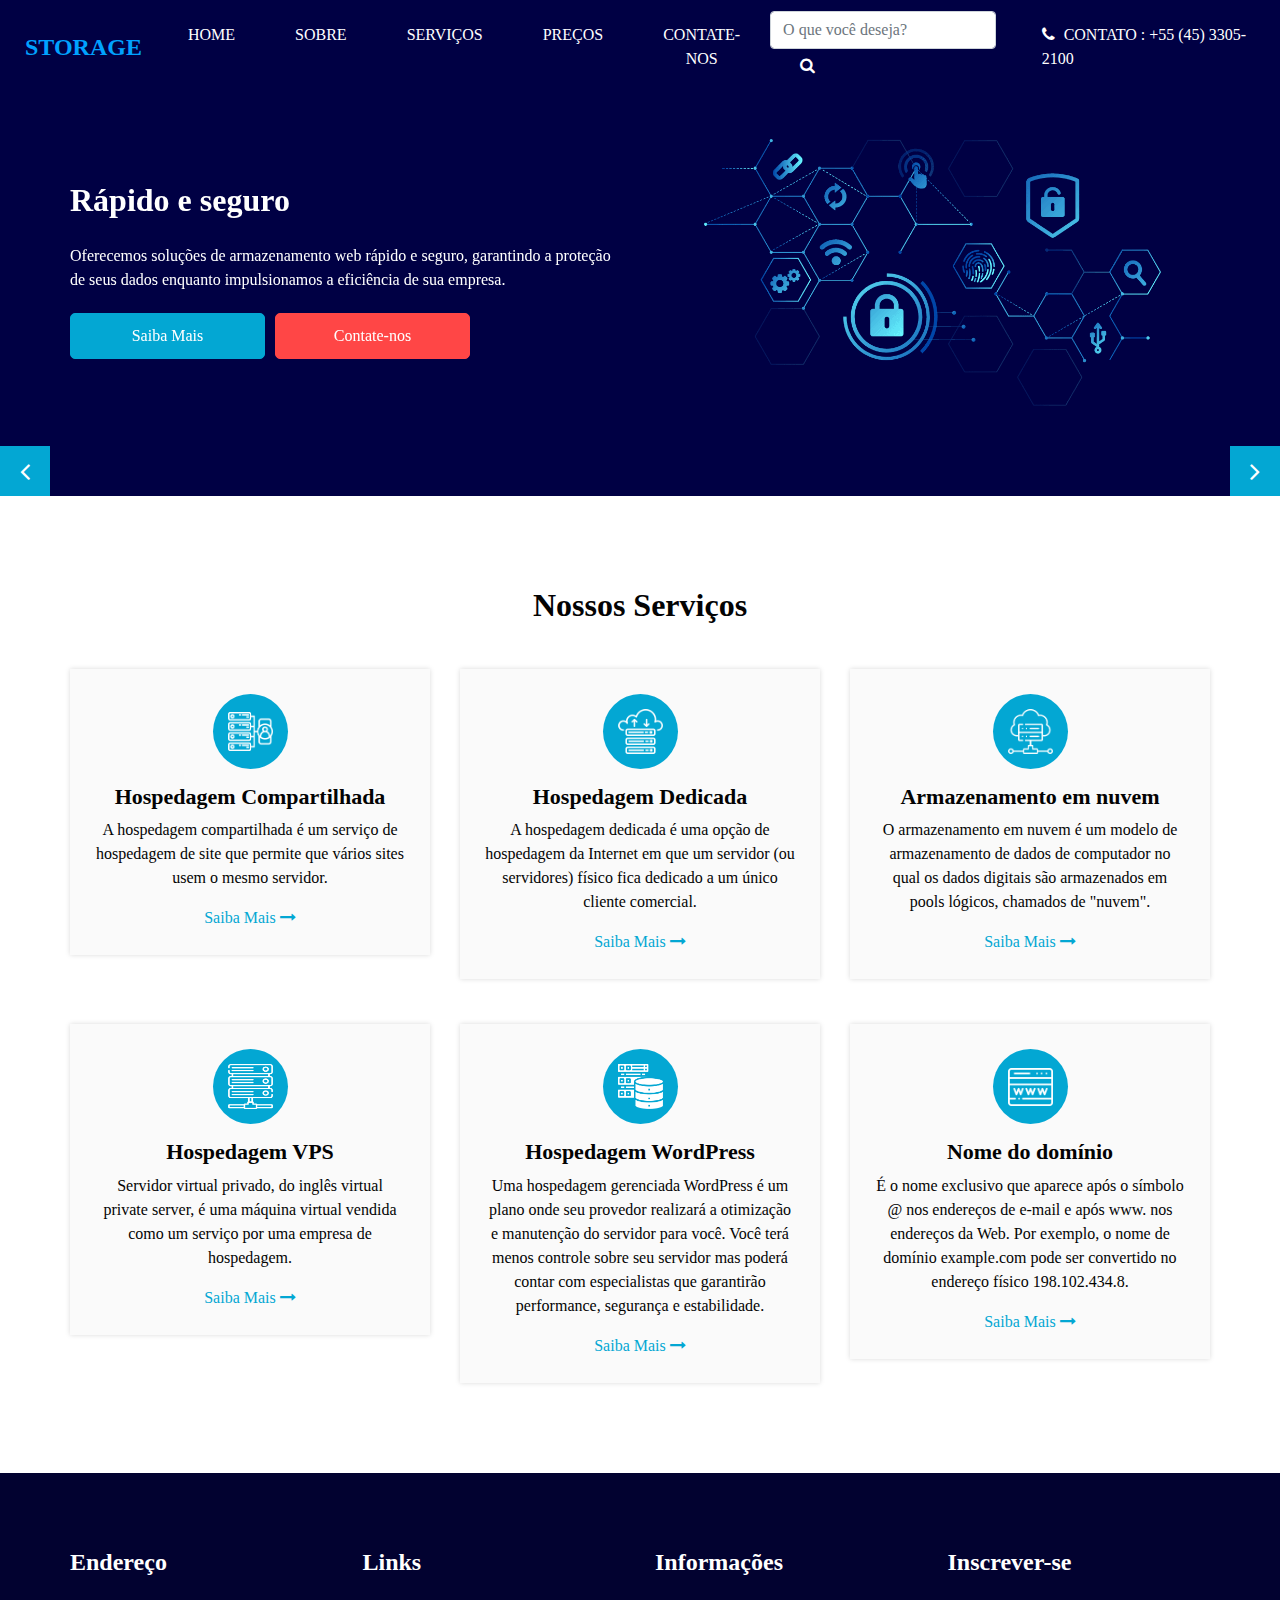
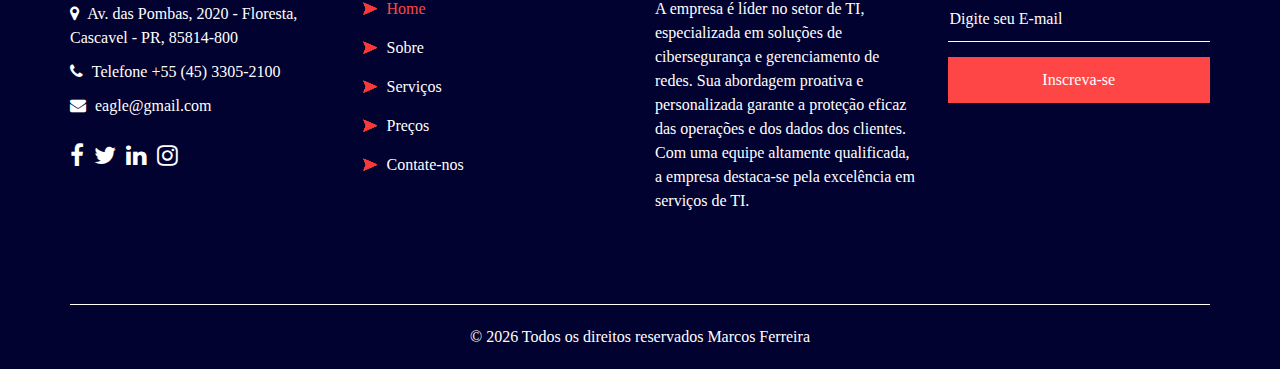
<file: FreeTheme/service.html>
<!DOCTYPE html>
<html>

<head>
  <!-- Basic -->
  <meta charset="utf-8" />
  <meta http-equiv="X-UA-Compatible" content="IE=edge" />
  <!-- Mobile Metas -->
  <meta name="viewport" content="width=device-width, initial-scale=1, shrink-to-fit=no" />
  <!-- Site Metas -->
  <link rel="icon" href="images/favicon.png" type="image/gif" />
  <meta name="keywords" content="" />
  <meta name="description" content="" />
  <meta name="author" content="" />

  <title>Serviços</title>


  <!-- bootstrap core css -->
  <link rel="stylesheet" type="text/css" href="css/bootstrap.css" />

  <!-- fonts style -->
  <link href="https://fonts.googleapis.com/css2?family=Roboto:wght@400;500;700;900&display=swap" rel="stylesheet">

  <!-- font awesome style -->
  <link href="css/font-awesome.min.css" rel="stylesheet" />

  <!-- Custom styles for this template -->
  <link href="css/style.css" rel="stylesheet" />
  <!-- responsive style -->
  <link href="css/responsive.css" rel="stylesheet" />

</head>

<body class="sub_page">

  <div class="hero_area">
    <!-- header section strats -->
    <header class="header_section">
      <div class="container-fluid">
        <nav class="navbar navbar-expand-lg custom_nav-container ">
          <a class="navbar-brand" href="index.html">
            <span>Storage</span>
          </a>

          <button class="navbar-toggler" type="button" data-toggle="collapse" data-target="#navbarSupportedContent"
            aria-controls="navbarSupportedContent" aria-expanded="false" aria-label="Toggle navigation">
            <span class=""> </span>
          </button>

          <div class="collapse navbar-collapse" id="navbarSupportedContent">
            <ul class="navbar-nav  ml-auto">
              <li class="nav-item active">
                <a class="nav-link" href="index.html">Home <span class="sr-only">(current)</span></a>
              </li>
              <li class="nav-item">
                <a class="nav-link" href="about.html"> Sobre</a>
              </li>
              <li class="nav-item">
                <a class="nav-link" href="service.html">Serviços</a>
              </li>
              <li class="nav-item">
                <a class="nav-link" href="price.html">Preços</a>
              </li>
              <li class="nav-item">
                <a class="nav-link" href="contact.html">Contate-nos</a>
              </li>
            </ul>
            <div class="quote_btn-container">
              <form class="form-inline">
                <form class="form-inline">
                  <input type="text" class="form-control" placeholder="O que você deseja?">
                  <button class="btn   nav_search-btn" type="submit">
                    <i class="fa fa-search" aria-hidden="true"></i>
                  </button>
                  
                </form>
              <a href="">
                <i class="fa fa-phone" aria-hidden="true"></i>
                <span>
                  Contato : +55 (45) 3305-2100
                </span>
              </a>
            </div>
          </div>
        </nav>
      </div>
    </header>
    <!-- end header section -->
    <!-- slider section -->
    <section class="slider_section ">
      <div id="customCarousel1" class="carousel slide" data-ride="carousel">
        <div class="carousel-inner">
          <div class="carousel-item active">
            <div class="container ">
              <div class="row">
                <div class="col-md-6">
                  <div class="detail-box">
                    <h1>
                      Rápido e seguro
                    </h1>
                    <p>
                      Oferecemos soluções de armazenamento web rápido e seguro, garantindo a proteção de seus dados
                      enquanto impulsionamos a eficiência de sua empresa.
                    <div class="btn-box">
                      <a href="" class="btn-1">
                        Saiba Mais
                      </a>
                      <a href="" class="btn-2">
                        Contate-nos
                      </a>
                    </div>
                  </div>
                </div>
                <div class="col-md-6">
                  <div class="row">
                    <div class=" col-lg-10 mx-auto">
                      <div class="img-box">
                        <img src="images/slider-img.png" alt="">
                      </div>
                    </div>
                  </div>
                </div>
              </div>
            </div>
          </div>
          <div class="carousel-item">
            <div class="container ">
              <div class="row">
                <div class="col-md-6">
                  <div class="detail-box">
                    <h1>
                      Armazenamento web
                    </h1>
                    <p>
                      Na nossa empresa, priorizamos a excelência em serviços de armazenamento web, entregando rapidez e
                      segurança incomparáveis. Com nossa tecnologia de ponta, protegemos seus dados e otimizamos a
                      produtividade do seu negócio, sempre com confiança e eficiência. </p>
                    <div class="btn-box">
                      <a href="" class="btn-1">
                        Saiba Mais
                      </a>
                      <a href="" class="btn-2">
                        Contate-nos
                      </a>
                    </div>
                  </div>
                </div>
                <div class="col-md-6">
                  <div class="row">
                    <div class=" col-lg-10 mx-auto">
                      <div class="img-box">
                        <img src="images/slider2-img.png" alt="">
                      </div>
                    </div>
                  </div>
                </div>
              </div>
            </div>
          </div>
          <div class="carousel-item">
            <div class="container ">
              <div class="row">
                <div class="col-md-6">
                  <div class="detail-box">
                    <h1>
                      Cyber Security
                    </h1>
                    <p>
                      Nossa equipe dedicada à cibersegurança garante que sua infraestrutura de nuvem permaneça
                      impenetrável, proporcionando tranquilidade enquanto você aproveita os benefícios da computação em
                      nuvem de forma segura. </p>
                    <div class="btn-box">
                      <a href="" class="btn-1">
                        Saiba Mais
                      </a>
                      <a href="" class="btn-2">
                        Contate-nos
                      </a>
                    </div>
                  </div>
                </div>
                <div class="col-md-6">
                  <div class="row">
                    <div class=" col-lg-10 mx-auto">
                      <div class="img-box">
                        <img src="images/slider-img3.png" alt="">
                      </div>
                    </div>
                  </div>
                </div>
              </div>
            </div>
          </div>
        </div>
        <div class="carousel_btn-box">
          <a class="carousel-control-prev" href="#customCarousel1" role="button" data-slide="prev">
            <i class="fa fa-angle-left" aria-hidden="true"></i>
            <span class="sr-only">Previous</span>
          </a>
          <a class="carousel-control-next" href="#customCarousel1" role="button" data-slide="next">
            <i class="fa fa-angle-right" aria-hidden="true"></i>
            <span class="sr-only">Next</span>
          </a>
        </div>
      </div>
    </section>
    <!-- end slider section -->
  </div>

  <!-- service section -->

  <section class="service_section layout_padding">
    <div class="container">
      <div class="heading_container heading_center">
        <h2>
          Nossos Serviços
        </h2>
      </div>
    </div>
    <div class="container ">
      <div class="row">
        <div class="col-md-6 col-lg-4">
          <div class="box ">
            <div class="img-box">
              <img src="images/s1.png" alt="">
            </div>
            <div class="detail-box">
              <h4>
                Hospedagem Compartilhada
              </h4>
              <p>
                A hospedagem compartilhada é um serviço de hospedagem de site que permite que vários sites usem o mesmo
                servidor.
              </p>
              <a href="">
                Saiba Mais
                <i class="fa fa-long-arrow-right" aria-hidden="true"></i>

              </a>
            </div>
          </div>
        </div>
        <div class="col-md-6 col-lg-4">
          <div class="box ">
            <div class="img-box">
              <img src="images/s2.png" alt="">
            </div>
            <div class="detail-box">
              <h4>
                Hospedagem Dedicada
              </h4>
              <p>
                A hospedagem dedicada é uma opção de hospedagem da Internet em que um servidor (ou servidores) físico
                fica dedicado a um único cliente comercial.
              </p>
              <a href="">
                Saiba Mais
                <i class="fa fa-long-arrow-right" aria-hidden="true"></i>

              </a>
            </div>
          </div>
        </div>
        <div class="col-md-6 col-lg-4 ">
          <div class="box ">
            <div class="img-box">
              <img src="images/s3.png" alt="">
            </div>
            <div class="detail-box">
              <h4>
                Armazenamento em nuvem
              </h4>
              <p>
                O armazenamento em nuvem é um modelo de armazenamento de dados de computador no qual os dados digitais
                são armazenados em pools lógicos, chamados de "nuvem".
              </p>
              <a href="">
                Saiba Mais
                <i class="fa fa-long-arrow-right" aria-hidden="true"></i>

              </a>
            </div>
          </div>
        </div>
        <div class="col-md-6 col-lg-4">
          <div class="box ">
            <div class="img-box">
              <img src="images/s4.png" alt="">
            </div>
            <div class="detail-box">
              <h4>
                Hospedagem VPS
              </h4>
              <p>
                Servidor virtual privado, do inglês virtual private server, é uma máquina virtual vendida como um
                serviço por uma empresa de hospedagem.
              </p>
              <a href="">
                Saiba Mais
                <i class="fa fa-long-arrow-right" aria-hidden="true"></i>

              </a>
            </div>
          </div>
        </div>
        <div class="col-md-6 col-lg-4">
          <div class="box ">
            <div class="img-box">
              <img src="images/s5.png" alt="">
            </div>
            <div class="detail-box">
              <h4>
                Hospedagem WordPress
              </h4>
              <p>
                Uma hospedagem gerenciada WordPress é um plano onde seu provedor realizará a otimização e manutenção do
                servidor para você. Você terá menos controle sobre seu servidor mas poderá contar com especialistas que
                garantirão performance, segurança e estabilidade.
              </p>
              <a href="">
                Saiba Mais
                <i class="fa fa-long-arrow-right" aria-hidden="true"></i>

              </a>
            </div>
          </div>
        </div>
        <div class="col-md-6 col-lg-4">
          <div class="box ">
            <div class="img-box">
              <img src="images/s6.png" alt="">
            </div>
            <div class="detail-box">
              <h4>
                Nome do domínio
              </h4>
              <p>
                É o nome exclusivo que aparece após o símbolo @ nos endereços de e-mail e após www. nos endereços da
                Web. Por exemplo, o nome de domínio example.com pode ser convertido no endereço físico 198.102.434.8.
              </p>
              <a href="">
                Saiba Mais
                <i class="fa fa-long-arrow-right" aria-hidden="true"></i>

              </a>
            </div>
          </div>
        </div>
      </div>
    </div>
  </section>


  <!-- end service section -->


  <!-- info section -->

  <section class="info_section layout_padding2">
    <div class="container">
      <div class="row">
        <div class="col-md-3">
          <div class="info_contact">
            <h4>
              Endereço
            </h4>
            <div class="contact_link_box">
              <a href="">
                <i class="fa fa-map-marker" aria-hidden="true"></i>
                <span>
                  Av. das Pombas, 2020 - Floresta, Cascavel - PR, 85814-800
                </span>
              </a>
              <a href="">
                <i class="fa fa-phone" aria-hidden="true"></i>
                <span>
                  Telefone +55 (45) 3305-2100
                </span>
              </a>
              <a href="">
                <i class="fa fa-envelope" aria-hidden="true"></i>
                <span>
                  eagle@gmail.com
                </span>
              </a>
            </div>
          </div>
          <div class="info_social">
            <a href="">
              <i class="fa fa-facebook" aria-hidden="true"></i>
            </a>
            <a href="">
              <i class="fa fa-twitter" aria-hidden="true"></i>
            </a>
            <a href="">
              <i class="fa fa-linkedin" aria-hidden="true"></i>
            </a>
            <a href="">
              <i class="fa fa-instagram" aria-hidden="true"></i>
            </a>
          </div>
        </div>
        <div class="col-md-3">
          <div class="info_link_box">
            <h4>
              Links
            </h4>
            <div class="info_links">
              <a class="active" href="index.html">
                <img src="images/nav-bullet.png" alt="">
                Home
              </a>
              <a class="" href="about.html">
                <img src="images/nav-bullet.png" alt="">
                Sobre
              </a>
              <a class="" href="service.html">
                <img src="images/nav-bullet.png" alt="">
                Serviços
              </a>
              <a class="" href="price.html">
                <img src="images/nav-bullet.png" alt="">
                Preços
              </a>
              <a class="" href="contact.html">
                <img src="images/nav-bullet.png" alt="">
                Contate-nos
              </a>
            </div>
          </div>
        </div>
        <div class="col-md-3">
          <div class="info_detail">
            <h4>
              Informações
            </h4>
            <p>
              A empresa é líder no setor de TI, especializada em soluções de cibersegurança e gerenciamento de redes.
              Sua abordagem proativa e personalizada garante a proteção eficaz das operações e dos dados dos clientes.
              Com uma equipe altamente qualificada, a empresa destaca-se pela excelência em serviços de TI.
            </p>
          </div>
        </div>
        <div class="col-md-3 mb-0">
          <h4>
            Inscrever-se
          </h4>
          <form action="#">
            <input type="text" placeholder="Digite seu E-mail" />
            <button type="submit">
              Inscreva-se
            </button>
          </form>
        </div>
      </div>
    </div>
  </section>

  <!-- end info section -->


  <!-- footer section -->
  <footer class="footer_section">
    <div class="container">
      <p>
        &copy; <span id="displayYear"></span> Todos os direitos reservados
        <a href="https://html.design/">Marcos Ferreira</a>
      </p>
    </div>
  </footer>
  <!-- footer section -->

  <!-- jQery -->
  <script src="js/jquery-3.4.1.min.js"></script>
  <!-- bootstrap js -->
  <script src="js/bootstrap.js"></script>
  <!-- custom js -->
  <script src="js/custom.js"></script>


</body>

</html>
</file>
<file: FreeTheme/css/style.css>
body {
  font-family: "Trebuchet MS", "Comfortaa";
  color: #030303;
  background-color: #ffffff;
  overflow-x: hidden;
}

.layout_padding {
  padding: 90px 0;
}

.layout_padding2 {
  padding: 75px 0;
}

.layout_padding2-top {
  padding-top: 75px;
}

.layout_padding2-bottom {
  padding-bottom: 75px;
}

.layout_padding-top {
  padding-top: 90px;
}

.layout_padding-bottom {
  padding-bottom: 90px;
}

.heading_container {
  display: -webkit-box;
  display: -ms-flexbox;
  display: flex;
  -webkit-box-orient: vertical;
  -webkit-box-direction: normal;
      -ms-flex-direction: column;
          flex-direction: column;
  -webkit-box-align: start;
      -ms-flex-align: start;
          align-items: flex-start;
}

.heading_container h2 {
  position: relative;
  font-weight: bold;
  margin: 0;
}

.heading_container.heading_center {
  -webkit-box-align: center;
      -ms-flex-align: center;
          align-items: center;
  text-align: center;
}

.heading_container p {
  margin-top: 10px;
  margin-bottom: 0;
}

.container_border_style {
  position: relative;
  padding: 20px;
}

.container_border_style::before, .container_border_style::after {
  content: "";
  position: absolute;
  top: 50%;
  width: 3px;
  height: 90px;
  background-color: #09e2e2;
  -webkit-transform: translateY(-50%);
          transform: translateY(-50%);
}

.container_border_style::before {
  left: 0;
}

.container_border_style::after {
  right: 0;
}

a,
a:hover,
a:focus {
  text-decoration: none;
}

a:hover,
a:focus {
  color: initial;
}

.btn,
.btn:focus {
  outline: none !important;
  -webkit-box-shadow: none;
          box-shadow: none;
}

/*header section*/
.hero_area {
  position: relative;
  background-color: #000044;
  min-height: 100vh;
  display: -webkit-box;
  display: -ms-flexbox;
  display: flex;
  -webkit-box-orient: vertical;
  -webkit-box-direction: normal;
      -ms-flex-direction: column;
          flex-direction: column;
}

.sub_page .hero_area {
  min-height: auto;
}

.header_section .container-fluid {
  padding-right: 25px;
  padding-left: 25px;
}

.navbar-brand span {
  font-weight: bold;
  color: #00a2ff;
  font-size: 24px;
  text-transform: uppercase;
}

.custom_nav-container {
  padding: 10px 0;
}

.custom_nav-container .navbar-nav .nav-item .nav-link {
  padding: 3px 15px;
  margin: 10px 15px;
  color: #ffffff;
  text-align: center;
  text-transform: uppercase;
}

.search-box {
  display: none;
}

.nav_search-btn {
  display: inline;
}

.custom_nav-container .nav_search-btn {
  width: 35px;
  height: 35px;
  padding: 0;
  border: none;
  color: #ffffff;
  margin: 0 20px;
}

.custom_nav-container .navbar-toggler {
  outline: none;
}

.custom_nav-container .navbar-toggler {
  padding: 0;
  width: 37px;
  height: 42px;
  -webkit-transition: all 0.3s;
  transition: all 0.3s;
}

.custom_nav-container .navbar-toggler span {
  display: block;
  width: 35px;
  height: 4px;
  background-color: #ffffff;
  margin: 7px 0;
  -webkit-transition: all 0.3s;
  transition: all 0.3s;
  position: relative;
  border-radius: 5px;
  transition: all 0.3s;
}

.custom_nav-container .navbar-toggler span::before, .custom_nav-container .navbar-toggler span::after {
  content: "";
  position: absolute;
  left: 0;
  height: 100%;
  width: 100%;
  background-color: #ffffff;
  top: -10px;
  border-radius: 5px;
  -webkit-transition: all 0.3s;
  transition: all 0.3s;
}

.custom_nav-container .navbar-toggler span::after {
  top: 10px;
}

.custom_nav-container .navbar-toggler[aria-expanded="true"] {
  -webkit-transform: rotate(360deg);
          transform: rotate(360deg);
}

.custom_nav-container .navbar-toggler[aria-expanded="true"] span {
  -webkit-transform: rotate(45deg);
          transform: rotate(45deg);
}

.custom_nav-container .navbar-toggler[aria-expanded="true"] span::before, .custom_nav-container .navbar-toggler[aria-expanded="true"] span::after {
  -webkit-transform: rotate(90deg);
          transform: rotate(90deg);
  top: 0;
}

.custom_nav-container .navbar-toggler[aria-expanded="true"] .s-1 {
  -webkit-transform: rotate(45deg);
          transform: rotate(45deg);
  margin: 0;
  margin-bottom: -4px;
}

.custom_nav-container .navbar-toggler[aria-expanded="true"] .s-2 {
  display: none;
}

.custom_nav-container .navbar-toggler[aria-expanded="true"] .s-3 {
  -webkit-transform: rotate(-45deg);
          transform: rotate(-45deg);
  margin: 0;
  margin-top: -4px;
}

.custom_nav-container .navbar-toggler[aria-expanded="false"] .s-1,
.custom_nav-container .navbar-toggler[aria-expanded="false"] .s-2,
.custom_nav-container .navbar-toggler[aria-expanded="false"] .s-3 {
  -webkit-transform: none;
          transform: none;
}

.quote_btn-container {
  display: -webkit-box;
  display: -ms-flexbox;
  display: flex;
  -webkit-box-align: center;
      -ms-flex-align: center;
          align-items: center;
}

.quote_btn-container a {
  color: #ffffff;
  text-transform: uppercase;
}

.quote_btn-container a span {
  margin-left: 5px;
}

/*end header section*/
/* slider section */
.slider_section {
  -webkit-box-flex: 1;
      -ms-flex: 1;
          flex: 1;
  display: -webkit-box;
  display: -ms-flexbox;
  display: flex;
  -webkit-box-align: center;
      -ms-flex-align: center;
          align-items: center;
  padding-top: 45px;
  padding-bottom: 90px;
}

.slider_section .row {
  -webkit-box-align: center;
      -ms-flex-align: center;
          align-items: center;
}

.slider_section #customCarousel1 {
  width: 100%;
  position: unset;
}

.slider_section .detail-box {
  color: #ffffff;
}

.slider_section .detail-box h1 {
  font-weight: bold;
  margin-bottom: 25px;
  font-size: 2rem;
}

.slider_section .detail-box h1 span {
  font-size: 3rem;
  color: #03a7d3;
}

.slider_section .detail-box .btn-box {
  display: -webkit-box;
  display: -ms-flexbox;
  display: flex;
  margin: 0 -5px;
}

.slider_section .detail-box a {
  margin: 5px;
  width: 195px;
  text-align: center;
}

.slider_section .detail-box .btn-1 {
  display: inline-block;
  padding: 10px 15px;
  background-color: #03a7d3;
  color: #ffffff;
  border-radius: 5px;
  border: 1px solid #03a7d3;
  -webkit-transition: all .3s;
  transition: all .3s;
}

.slider_section .detail-box .btn-1:hover {
  background-color: transparent;
  color: #03a7d3;
}

.slider_section .detail-box .btn-2 {
  display: inline-block;
  padding: 10px 15px;
  background-color: #ff4646;
  color: #ffffff;
  border-radius: 5px;
  border: 1px solid #ff4646;
  -webkit-transition: all .3s;
  transition: all .3s;
}

.slider_section .detail-box .btn-2:hover {
  background-color: transparent;
  color: #ff4646;
}

.slider_section .img-box img {
  width: 100%;
}

.slider_section .carousel_btn-box {
  position: absolute;
  bottom: 0;
  left: 0;
  display: -webkit-box;
  display: -ms-flexbox;
  display: flex;
  -webkit-box-pack: justify;
      -ms-flex-pack: justify;
          justify-content: space-between;
  width: 100%;
  height: 50px;
  z-index: 3;
  font-size: 22px;
}

.slider_section .carousel_btn-box .carousel-control-prev,
.slider_section .carousel_btn-box .carousel-control-next {
  position: unset;
  width: 50px;
  height: 50px;
  background-color: #03a7d3;
  opacity: 1;
  font-size: 28px;
  -webkit-transition: all .3s;
  transition: all .3s;
}

.slider_section .carousel_btn-box .carousel-control-prev:hover,
.slider_section .carousel_btn-box .carousel-control-next:hover {
  background-color: #ffffff;
  color: #000000;
}

.about_section .row {
  -webkit-box-align: center;
      -ms-flex-align: center;
          align-items: center;
}

.about_section .img-box img {
  max-width: 100%;
}

.about_section .detail-box p {
  color: #999;
  margin-top: 15px;
}

.about_section .detail-box a {
  display: inline-block;
  padding: 10px 45px;
  background-color: #ff4646;
  color: #ffffff;
  border-radius: 5px;
  border: 1px solid #ff4646;
  -webkit-transition: all .3s;
  transition: all .3s;
  margin-top: 15px;
}

.about_section .detail-box a:hover {
  background-color: transparent;
  color: #ff4646;
}

.service_section {
  position: relative;
}

.service_section .box {
  margin-top: 45px;
  display: -webkit-box;
  display: -ms-flexbox;
  display: flex;
  -webkit-box-orient: vertical;
  -webkit-box-direction: normal;
      -ms-flex-direction: column;
          flex-direction: column;
  -webkit-box-align: center;
      -ms-flex-align: center;
          align-items: center;
  text-align: center;
  padding: 25px;
  background-color: #fafafa;
  -webkit-box-shadow: 0 0 5px 0 rgba(0, 0, 0, 0.15);
          box-shadow: 0 0 5px 0 rgba(0, 0, 0, 0.15);
}

.service_section .box .img-box {
  width: 75px;
  height: 75px;
  background-color: #03a7d3;
  border-radius: 100%;
  display: -webkit-box;
  display: -ms-flexbox;
  display: flex;
  -webkit-box-pack: center;
      -ms-flex-pack: center;
          justify-content: center;
  -webkit-box-align: center;
      -ms-flex-align: center;
          align-items: center;
  -webkit-transition: all .2s;
  transition: all .2s;
  padding: 10px;
}

.service_section .box .img-box img {
  width: 100%;
  max-width: 45px;
  max-height: 45px;
}

.service_section .box .detail-box {
  margin-top: 15px;
}

.service_section .box .detail-box h4 {
  font-weight: bold;
  font-size: 22px;
}

.service_section .box .detail-box a {
  color: #03a7d3;
}

.service_section .box .detail-box a:hover {
  color: #ff4646;
}

.service_section .box:hover .img-box {
  background-color: #ff4646;
}

.server_section {
  background: linear-gradient(110deg, transparent 25%, #020230 25%);
  padding: 55px 0;
  color: #ffffff;
}

.server_section .row {
  -webkit-box-align: center;
      -ms-flex-align: center;
          align-items: center;
}

.server_section .img-box {
  position: relative;
}

.server_section .img-box img {
  width: 100%;
}

.server_section .img-box .play_btn {
  position: absolute;
  top: 50%;
  left: 50%;
  display: -webkit-box;
  display: -ms-flexbox;
  display: flex;
  -webkit-box-align: center;
      -ms-flex-align: center;
          align-items: center;
  -webkit-box-pack: center;
      -ms-flex-pack: center;
          justify-content: center;
  width: 65px;
  height: 65px;
  -webkit-transform: translate(-50%, -50%);
          transform: translate(-50%, -50%);
  border: none;
}

.server_section .img-box .play_btn button {
  background-color: transparent;
  border: none;
  background-color: #03a7d3;
  color: #ffffff;
  width: 100%;
  height: 100%;
  border-radius: 100%;
  position: relative;
  z-index: 3;
  outline: none;
}

.server_section .img-box .play_btn:before, .server_section .img-box .play_btn:after {
  content: "";
  width: 100%;
  height: 100%;
  position: absolute;
  top: 50%;
  left: 50%;
  background-color: #03a7d3;
  opacity: 1;
  border-radius: 100%;
  -webkit-transform: translate(-50%, -50%);
          transform: translate(-50%, -50%);
}

.server_section .img-box .play_btn:before {
  z-index: 2;
  -webkit-animation: before-animation 1500ms infinite;
          animation: before-animation 1500ms infinite;
}

.server_section .img-box .play_btn:after {
  z-index: 1;
  -webkit-animation: after-animation 1500ms infinite;
          animation: after-animation 1500ms infinite;
}

@-webkit-keyframes before-animation {
  0% {
    -webkit-transform: translateX(-50%) translateY(-50%) translateZ(0) scale(1);
            transform: translateX(-50%) translateY(-50%) translateZ(0) scale(1);
    opacity: 1;
  }
  100% {
    -webkit-transform: translateX(-50%) translateY(-50%) translateZ(0) scale(1.5);
            transform: translateX(-50%) translateY(-50%) translateZ(0) scale(1.5);
    opacity: 0;
  }
}

@keyframes before-animation {
  0% {
    -webkit-transform: translateX(-50%) translateY(-50%) translateZ(0) scale(1);
            transform: translateX(-50%) translateY(-50%) translateZ(0) scale(1);
    opacity: 1;
  }
  100% {
    -webkit-transform: translateX(-50%) translateY(-50%) translateZ(0) scale(1.5);
            transform: translateX(-50%) translateY(-50%) translateZ(0) scale(1.5);
    opacity: 0;
  }
}

@-webkit-keyframes after-animation {
  0% {
    -webkit-transform: translateX(-50%) translateY(-50%) translateZ(0) scale(1);
            transform: translateX(-50%) translateY(-50%) translateZ(0) scale(1);
    opacity: 1;
  }
  100% {
    -webkit-transform: translateX(-50%) translateY(-50%) translateZ(0) scale(2);
            transform: translateX(-50%) translateY(-50%) translateZ(0) scale(2);
    opacity: 0;
  }
}

@keyframes after-animation {
  0% {
    -webkit-transform: translateX(-50%) translateY(-50%) translateZ(0) scale(1);
            transform: translateX(-50%) translateY(-50%) translateZ(0) scale(1);
    opacity: 1;
  }
  100% {
    -webkit-transform: translateX(-50%) translateY(-50%) translateZ(0) scale(2);
            transform: translateX(-50%) translateY(-50%) translateZ(0) scale(2);
    opacity: 0;
  }
}

.server_section .detail-box a {
  display: inline-block;
  padding: 10px 45px;
  background-color: #ff4646;
  color: #ffffff;
  border-radius: 5px;
  border: 1px solid #ff4646;
  -webkit-transition: all .3s;
  transition: all .3s;
  margin-top: 25px;
}

.server_section .detail-box a:hover {
  background-color: transparent;
  color: #ff4646;
}

.price_section .price_container {
  display: -webkit-box;
  display: -ms-flexbox;
  display: flex;
  -ms-flex-wrap: wrap;
      flex-wrap: wrap;
  -webkit-box-pack: center;
      -ms-flex-pack: center;
          justify-content: center;
  text-align: center;
}

.price_section .price_container .box {
  margin: 45px 15px 0 15px;
}

.price_section .price_container .box .detail-box {
  width: 300px;
  padding: 40px 20px 15px 20px;
  background-color: #fff;
  border-radius: 25px;
  -webkit-box-shadow: 0 0 5px 0 rgba(0, 0, 0, 0.1);
          box-shadow: 0 0 5px 0 rgba(0, 0, 0, 0.1);
}

.price_section .price_container .box .detail-box h2 {
  font-weight: bold;
}

.price_section .price_container .box .detail-box h2 span {
  font-size: 3rem;
}

.price_section .price_container .box .detail-box h6 {
  text-transform: uppercase;
  color: #03a7d3;
  font-size: 20px;
  margin-bottom: 10px;
}

.price_section .price_container .box .price_features {
  padding: 0;
  list-style-type: none;
}

.price_section .price_container .box .price_features li {
  margin: 10px 0;
}

.price_section .price_container .box .btn-box {
  margin-top: 25px;
}

.price_section .price_container .box .btn-box a {
  display: inline-block;
  padding: 10px 35px;
  background-color: #ff4646;
  color: #ffffff;
  border-radius: 5px;
  border: 1px solid #ff4646;
  -webkit-transition: all .3s;
  transition: all .3s;
  border: none;
}

.price_section .price_container .box .btn-box a:hover {
  background-color: transparent;
  color: #ff4646;
}

.price_section .price_container .box .btn-box a:hover {
  background-color: #03a7d3;
  color: #ffffff;
}

.price_section .price_container .box:hover {
  color: #ffffff;
}

.price_section .price_container .box:hover .detail-box {
  background-color: #03a7d3;
}

.price_section .price_container .box:hover h6 {
  color: #ffffff;
}

.price_section .price_container .box:hover a {
  background-color: #03a7d3;
  color: #ffffff;
}

.client_section {
  padding-bottom: 45px;
}

.client_section .heading_container {
  margin-bottom: 35px;
}

.client_section .box {
  display: -webkit-box;
  display: -ms-flexbox;
  display: flex;
  -webkit-box-align: center;
      -ms-flex-align: center;
          align-items: center;
  margin: 45px 0;
}

.client_section .box .img-box {
  width: 125px;
  height: 125px;
  min-width: 125px;
  border-radius: 100%;
  overflow: hidden;
  margin-right: -65px;
  position: relative;
}

.client_section .box .img-box img {
  width: 100%;
}

.client_section .box .client_info {
  display: -webkit-box;
  display: -ms-flexbox;
  display: flex;
  -webkit-box-pack: justify;
      -ms-flex-pack: justify;
          justify-content: space-between;
}

.client_section .box .client_info .client_name h5 {
  font-weight: bold;
  color: #03a7d3;
  margin-bottom: 0;
  text-transform: uppercase;
}

.client_section .box .client_info .client_name h6 {
  margin-bottom: 0;
  color: #ff4646;
  font-weight: normal;
  font-size: 14px;
  text-transform: uppercase;
}

.client_section .box .client_info i {
  font-size: 24px;
  color: #03a7d3;
}

.client_section .box p {
  margin-top: 25px;
}

.client_section .box .detail-box {
  background-color: #ffffff;
  padding: 45px 45px 45px 85px;
  -webkit-box-shadow: 0 0 5px 0 rgba(0, 0, 0, 0.2);
          box-shadow: 0 0 5px 0 rgba(0, 0, 0, 0.2);
}

.client_section .carousel-control-prev,
.client_section .carousel-control-next {
  width: 50px;
  height: 50px;
  background-color: #03a7d3;
  opacity: 1;
  font-size: 28px;
  font-weight: bold;
  top: 50%;
  -webkit-transform: translateY(-50%);
          transform: translateY(-50%);
}

.client_section .carousel-control-prev {
  left: 0;
}

.client_section .carousel-control-next {
  right: 0;
}

.contact_section {
  position: relative;
}

.contact_section .heading_container {
  margin-bottom: 45px;
}

.contact_section .form_container input {
  width: 100%;
  border: 1px solid #000000;
  height: 50px;
  margin-bottom: 25px;
  padding-left: 15px;
  background-color: transparent;
  outline: none;
  color: #101010;
}

.contact_section .form_container input::-webkit-input-placeholder {
  color: #b0b0b0;
}

.contact_section .form_container input:-ms-input-placeholder {
  color: #b0b0b0;
}

.contact_section .form_container input::-ms-input-placeholder {
  color: #b0b0b0;
}

.contact_section .form_container input::placeholder {
  color: #b0b0b0;
}

.contact_section .form_container input.message-box {
  height: 120px;
}

.contact_section .form_container .btn_box {
  display: -webkit-box;
  display: -ms-flexbox;
  display: flex;
  -webkit-box-pack: center;
      -ms-flex-pack: center;
          justify-content: center;
}

.contact_section .form_container button {
  border: none;
  text-transform: uppercase;
  display: inline-block;
  padding: 15px 65px;
  background-color: #ff4646;
  color: #ffffff;
  border-radius: 0;
  border: 1px solid #ff4646;
  -webkit-transition: all .3s;
  transition: all .3s;
  font-weight: bold;
}

.contact_section .form_container button:hover {
  background-color: transparent;
  color: #ff4646;
}

/* info section */
.info_section {
  background-color: #020230;
  color: #ffffff;
}

.info_section h4 {
  font-weight: 600;
  margin-bottom: 20px;
}

.info_section .info_contact .contact_link_box {
  display: -webkit-box;
  display: -ms-flexbox;
  display: flex;
  -webkit-box-orient: vertical;
  -webkit-box-direction: normal;
      -ms-flex-direction: column;
          flex-direction: column;
}

.info_section .info_contact .contact_link_box a {
  margin: 5px 0;
  color: #ffffff;
}

.info_section .info_contact .contact_link_box a i {
  margin-right: 5px;
}

.info_section .info_contact .contact_link_box a:hover {
  color: #ff4646;
}

.info_section .info_social {
  display: -webkit-box;
  display: -ms-flexbox;
  display: flex;
  margin-top: 20px;
}

.info_section .info_social a {
  display: -webkit-box;
  display: -ms-flexbox;
  display: flex;
  -webkit-box-pack: center;
      -ms-flex-pack: center;
          justify-content: center;
  -webkit-box-align: center;
      -ms-flex-align: center;
          align-items: center;
  color: #ffffff;
  border-radius: 100%;
  margin-right: 10px;
  font-size: 24px;
}

.info_section .info_social a:hover {
  color: #ff4646;
}

.info_section .info_links {
  display: -webkit-box;
  display: -ms-flexbox;
  display: flex;
  -webkit-box-orient: vertical;
  -webkit-box-direction: normal;
      -ms-flex-direction: column;
          flex-direction: column;
  -ms-flex-wrap: wrap;
      flex-wrap: wrap;
}

.info_section .info_links a {
  display: -webkit-box;
  display: -ms-flexbox;
  display: flex;
  -webkit-box-align: center;
      -ms-flex-align: center;
          align-items: center;
  margin-bottom: 15px;
  color: #ffffff;
}

.info_section .info_links a img {
  margin-right: 10px;
}

.info_section .info_links a:hover, .info_section .info_links a.active {
  color: #ff4646;
}

.info_section form input {
  border: none;
  border-bottom: 1px solid #ffffff;
  background-color: transparent;
  width: 100%;
  height: 45px;
  color: #ffffff;
  outline: none;
}

.info_section form input::-webkit-input-placeholder {
  color: #ffffff;
}

.info_section form input:-ms-input-placeholder {
  color: #ffffff;
}

.info_section form input::-ms-input-placeholder {
  color: #ffffff;
}

.info_section form input::placeholder {
  color: #ffffff;
}

.info_section form button {
  width: 100%;
  text-align: center;
  display: inline-block;
  padding: 10px 55px;
  background-color: #ff4646;
  color: #ffffff;
  border-radius: 0;
  border: 1px solid #ff4646;
  -webkit-transition: all .3s;
  transition: all .3s;
  margin-top: 15px;
}

.info_section form button:hover {
  background-color: transparent;
  color: #ff4646;
}

/* end info section */
/* footer section*/
.footer_section {
  position: relative;
  background-color: #020230;
  text-align: center;
}

.footer_section p {
  color: #ffffff;
  padding: 20px 0;
  margin: 0;
  border-top: 1px solid #ffffff;
}

.footer_section p a {
  color: inherit;
}
/*# sourceMappingURL=style.css.map */
</file>
<file: FreeTheme/css/responsive.css>
@media (max-width: 1300px) {}

@media (max-width: 1120px) {}

@media (max-width: 992px) {
  .hero_area {
    min-height: auto;
  }

  #navbarSupportedContent {
    padding: 15px 0 25px 0;
  }

  .quote_btn-container {
    flex-direction: column;
    align-items: center;
  }

  .quote_btn-container a {
    margin-right: 0;
    margin-top: 10px;
  }

  .slider_section {
    padding: 45px 0 90px 0;
  }


  .client_section .box {
    margin: 15px;
  }

  .client_section .carousel_btn-box {
    display: flex;
    justify-content: center;
    margin-top: 45px;
  }

  .client_section .carousel-control-prev,
  .client_section .carousel-control-next {
    position: unset;
    margin: 0 2.5px;
    width: 45px;
    height: 45px;
  }

  .info_section .info_main_row>div {
    margin-bottom: 25px;
  }
}

@media (max-width: 768px) {
  .slider_section .detail-box {
    margin-bottom: 45px;
    text-align: center;
  }

  .slider_section .detail-box .btn-box {
    justify-content: center;
  }

  .about_section .detail-box {
    margin-bottom: 45px;
  }


  .service_section .row .service_col_middle {
    order: 2;
  }

  .service_section .service_col_middle .box {
    margin-bottom: 45px;
  }

  .server_section {
    background: none;
    background-color: #020230;
  }

  .server_section .img-box {
    margin-bottom: 25px;
  }

  .contact_section .form_container {
    margin-right: 0;
    margin-bottom: 45px;
  }

  .info_section .row>div {
    display: flex;
    flex-direction: column;
    align-items: center;
    text-align: center;
    margin-bottom: 35px;
  }

  .info_section .info_links {
    align-items: center;
  }
}

@media (max-width: 576px) {


  .client_section .box {
    flex-direction: column;
    align-items: center;
  }

  .client_section .box .detail-box {
    padding: 85px 45px 45px 45px;

  }

  .client_section .box .img-box {
    margin-right: 0;
    margin-bottom: -65px;
  }
}

@media (max-width: 480px) {}

@media (max-width: 420px) {}

@media (max-width: 376px) {
  .slider_section .detail_box h1 {
    font-size: 2.5rem;
  }
}

@media (min-width: 1200px) {
  .container {
    max-width: 1170px;
  }
}
</file>
